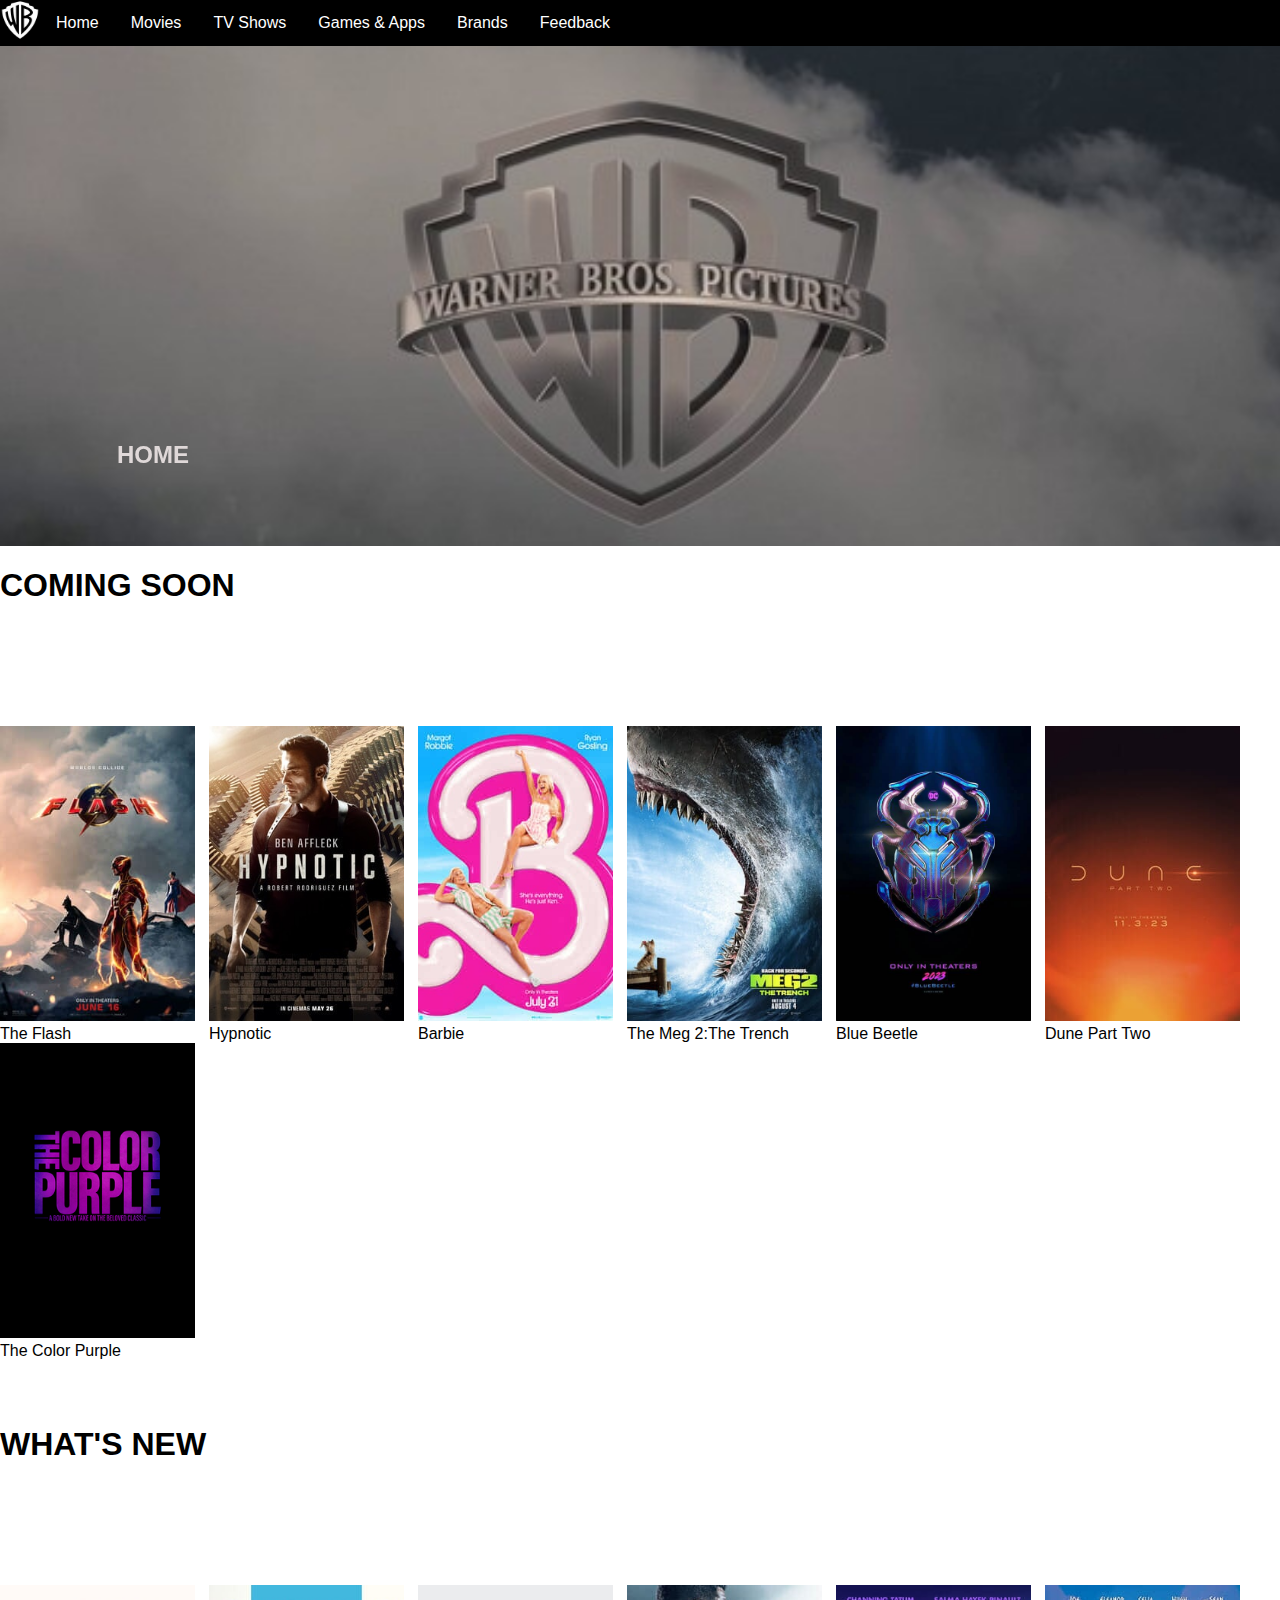
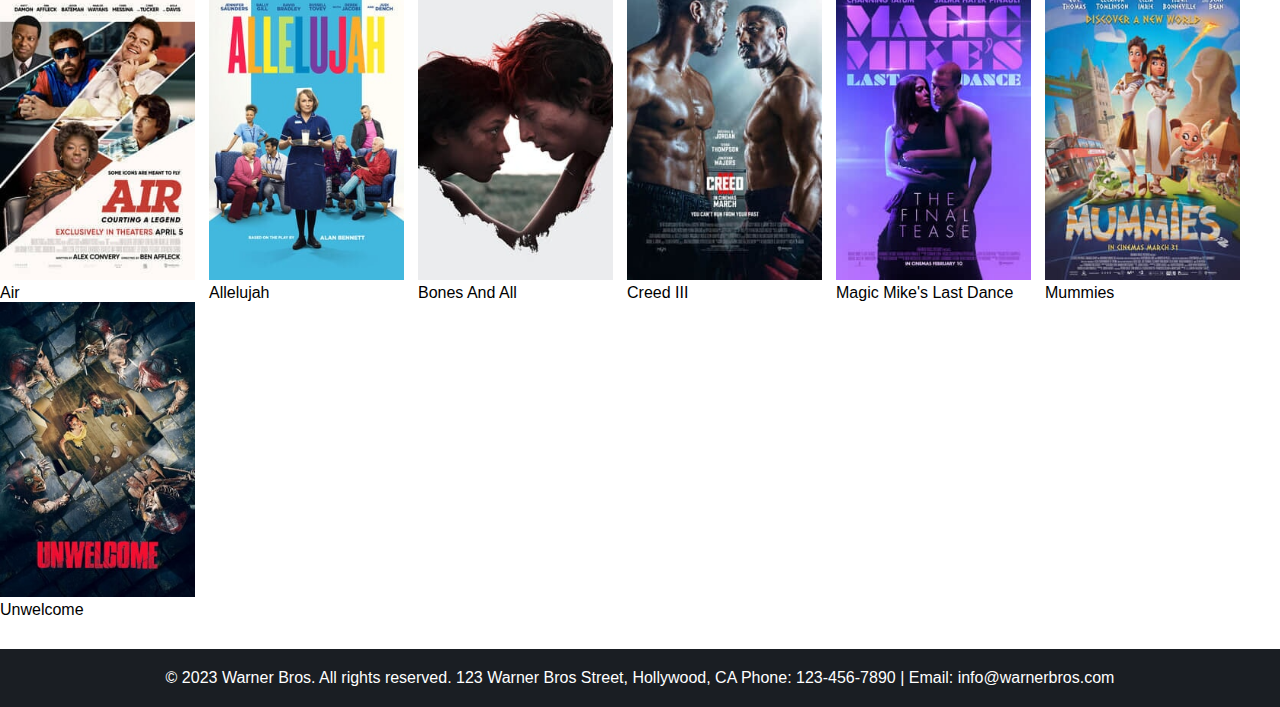
<file: index.html>
<!DOCTYPE html>
<html>
<head>
  <meta name="viewport" content="width=device-width, initial-scale=1">
  <link rel="stylesheet" href="style.css">
  <link rel="shortcut icon" href="OIP.jpeg" type="image/x-icon">
  <title>Warner Bros</title>

</head>
<body>
  <header>
    <nav class="topnav">
      <ul>
        <a href="index.html"><img src="OIP.jpeg" alt="logo" width="40" height="40"></a>
        <li><a href="index.html">Home</a></li>
        <li><a href="movies.html">Movies</a></li>
        <li><a href="tv-shows.html">TV Shows</a></li>
        <li><a href="games.html">Games & Apps</a></li>
        <li><a href="brands.html">Brands</a></li>
        <li><a href="feedback.html">Feedback</a></li>
      </ul>
    </nav>
  </header>


  <div class="image-container">
    <img class="image" src="warnerbros__.jpg" alt="">
  </div>
  <div class="text-overlay">
    <h2>HOME</h2>
  </div>

  <h1>COMING SOON</h1>

  <section class="slideshow-container">
    <div class="slide">
      <div>
        <a href="flash.html"><img src="home/coming soon/the-flash.jpg" alt="The Flash"></a>
        <div class="caption"><a href="flash.html" style="text-decoration: none; color: black;">The Flash</a></div>
      </div>

      <div>
        <img src="home/coming soon/hypnotic.jpg" alt="Hypnotic">
        <div class="caption">Hypnotic</div>
      </div>
  
      <div>
        <img src="home/coming soon/barbie_keyart_0.jpg" alt="Barbie">
        <div class="caption">Barbie</div>
      </div>
  
      <div>
        <img src="home/coming soon/the-meg-2.jpg" alt="The Meg 2: The Trench">
        <div class="caption">The Meg 2:The Trench</div>
      </div>
  
      <div>
        <img src="home/coming soon/blue-beetle.jpeg" alt="Blue Beetle">
        <div class="caption">Blue Beetle</div>
      </div>
  
      <div>
        <img src="home/coming soon/dune2_keyart.jpg" alt="Dune Part Two">
        <div class="caption">Dune Part Two</div>
      </div>
  
      <div>
        <img src="home/coming soon/color_purple.png" alt="The Color Purple">
        <div class="caption">The Color Purple</div>
      </div>
    </div>
  </section>

  <h1 style="padding-top: 45px; ">WHAT'S NEW</h1>
  
  <section class="slideshow-container">
    <div class="slide">
      <div>
        <img src="home/what's new/air.jpg" alt="Air">
        <div class="caption">Air</div>
      </div>
  
      <div>
        <img src="home/what's new/allelujah.jpg" alt="Allelujah">
        <div class="caption">Allelujah</div>
      </div>
  
      <div>
        <img src="home/what's new/bones-and-all.jpg" alt="Bones and all">
        <div class="caption">Bones And All</div>
      </div>
  
      <div>
        <img src="home/what's new/creed-3.jpg" alt="Creed III">
        <div class="caption">Creed III</div>
      </div>
  
      <div>
        <img src="home/what's new/magic-mike's-last-dance.jpg" alt="Magic Mike's Last Dance">
        <div class="caption">Magic Mike's Last Dance</div>
      </div>
  
      <div>
        <img src="home/what's new/mummies.jpg" alt="Mummies">
        <div class="caption">Mummies</div>
      </div>

      <div>
        <img src="home/what's new/unwelcome.jpg" alt="Unwelcome">
        <div class="caption">Unwelcome</div>
      </div>
    </div>
  </section>


  

  <footer>
    <p>&copy; 2023 Warner Bros. All rights reserved.  123 Warner Bros Street, Hollywood, CA Phone: 123-456-7890 | Email: info@warnerbros.com</p>
  </footer>
  
</body>
</html>
</file>
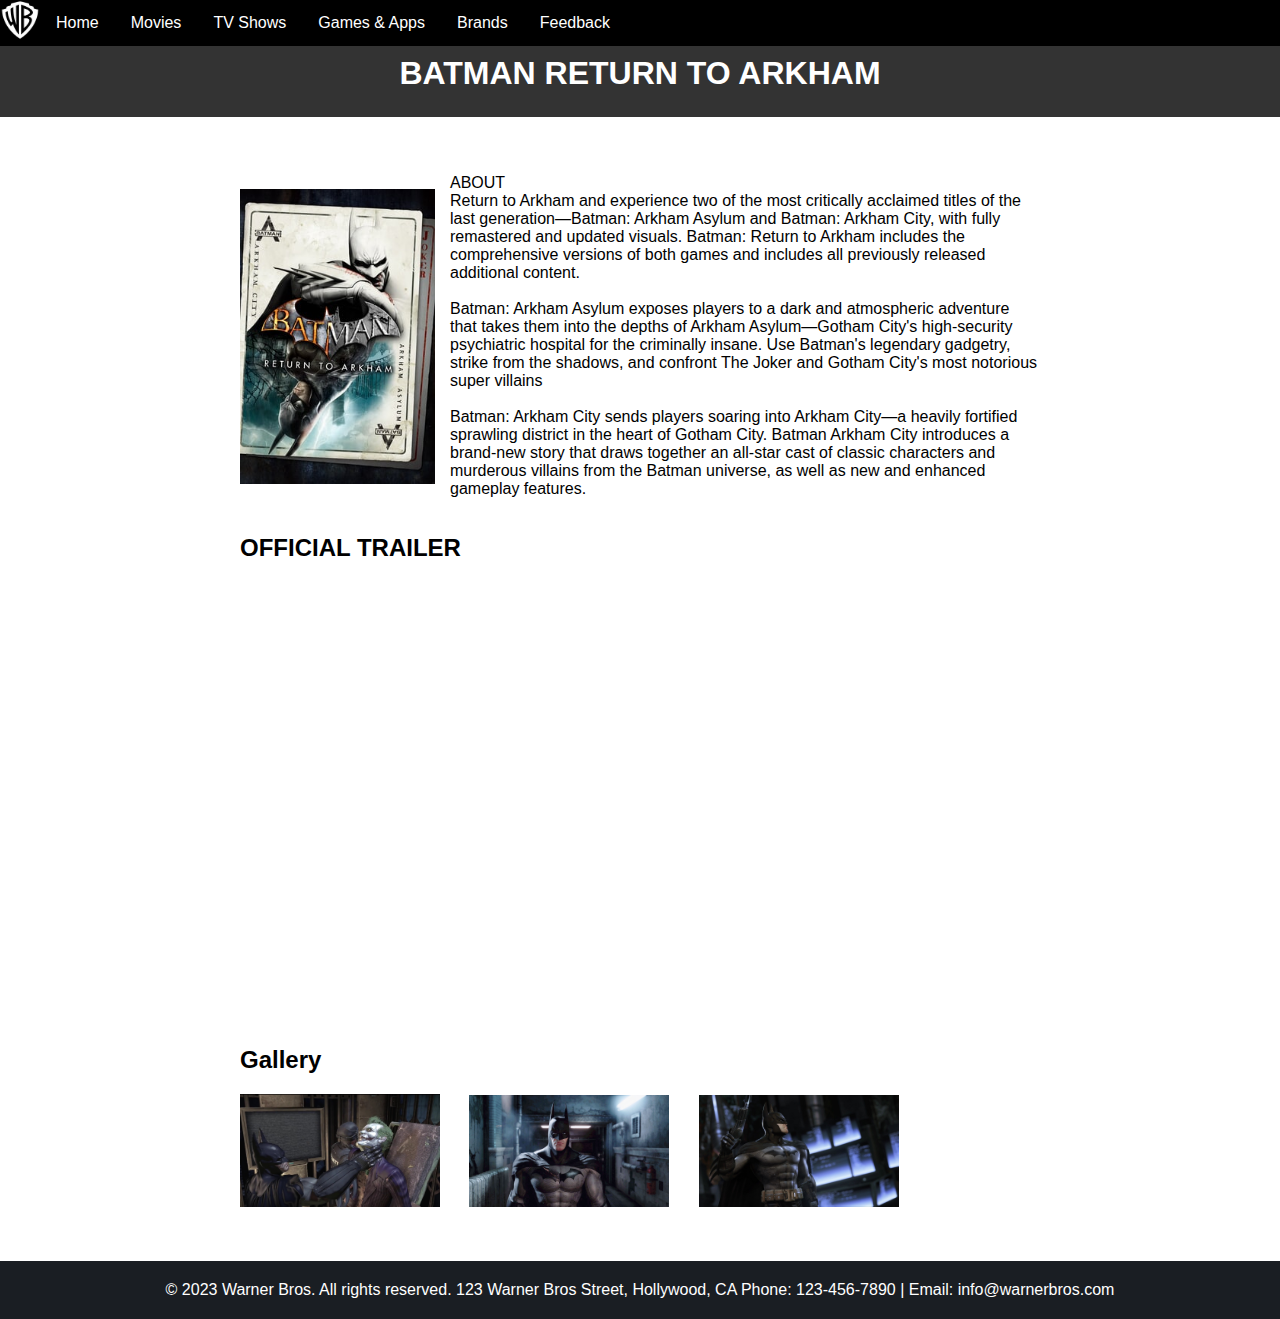
<file: batmangame.html>
<!DOCTYPE html>
<html>

<head>

  <meta name="viewport" content="width=device-width, initial-scale=1">
  <link rel="stylesheet" href="style.css">
  <link rel="shortcut icon" href="OIP.jpeg" type="image/x-icon">
  <title>Warner Bros</title>
</head>

<body>

    <header>
      <nav class="topnav">
        <ul>
          <a href="index.html"><img src="OIP.jpeg" alt="logo" width="40" height="40"></a>
          <li><a href="index.html">Home</a></li>
          <li><a href="movies.html">Movies</a></li>
          <li><a href="tv-shows.html">TV Shows</a></li>
          <li><a href="games.html">Games & Apps</a></li>
          <li><a href="brands.html">Brands</a></li>
          <li><a href="feedback.html">Feedback</a></li>
        </ul>
      </nav>
      </header>

      
        <h1 class="about">BATMAN RETURN TO ARKHAM</h1>
      

      <div class="container">
        <div class="content">
          <img class="aboutimages" src="games/17+/batman_return_to_arkham.jpg" alt="Batman return to arkham">
         <p>
            ABOUT <br>
            Return to Arkham and experience two of the most critically acclaimed titles of the last generation—Batman: Arkham Asylum and Batman: Arkham City, with fully remastered and updated visuals. Batman: Return to Arkham includes the comprehensive versions of both games and includes all previously released additional content.
            <br><br>
            Batman: Arkham Asylum exposes players to a dark and atmospheric adventure that takes them into the depths of Arkham Asylum—Gotham City's high-security psychiatric hospital for the criminally insane. Use Batman's legendary gadgetry, strike from the shadows, and confront The Joker and Gotham City's most notorious super villains
            <br><br>
            Batman: Arkham City sends players soaring into Arkham City—a heavily fortified sprawling district in the heart of Gotham City. Batman Arkham City introduces a brand-new story that draws together an all-star cast of classic characters and murderous villains from the Batman universe, as well as new and enhanced gameplay features.
         </p>
            
         </div>

         <h2>OFFICIAL TRAILER</h2>
         <iframe width="695" height="270" src="https://www.youtube.com/embed/AWv07fouYvs" title="Official Batman: Return to Arkham Announce Trailer" frameborder="0" allow="accelerometer; autoplay; clipboard-write; encrypted-media; gyroscope; picture-in-picture; web-share" allowfullscreen></iframe>

         
        <div class="gallery">
            <h2>Gallery</h2>
            
            <div class="image-wrapper">
              <img src="games/17+/batman-img1.jpeg" alt="Image 1">
            </div>
            <div class="image-wrapper">
              <img src="games/17+/batman-img2.jpeg" alt="Image 2">
            </div>
            <div class="image-wrapper">
              <img src="games/17+/batman-img3.jpeg" alt="Image 3">
            </div>
          </div>
        </div>

      <footer>
        <p>&copy; 2023 Warner Bros. All rights reserved.  123 Warner Bros Street, Hollywood, CA Phone: 123-456-7890 | Email: info@warnerbros.com</p>
      </footer>

</body>
</html>
</file>
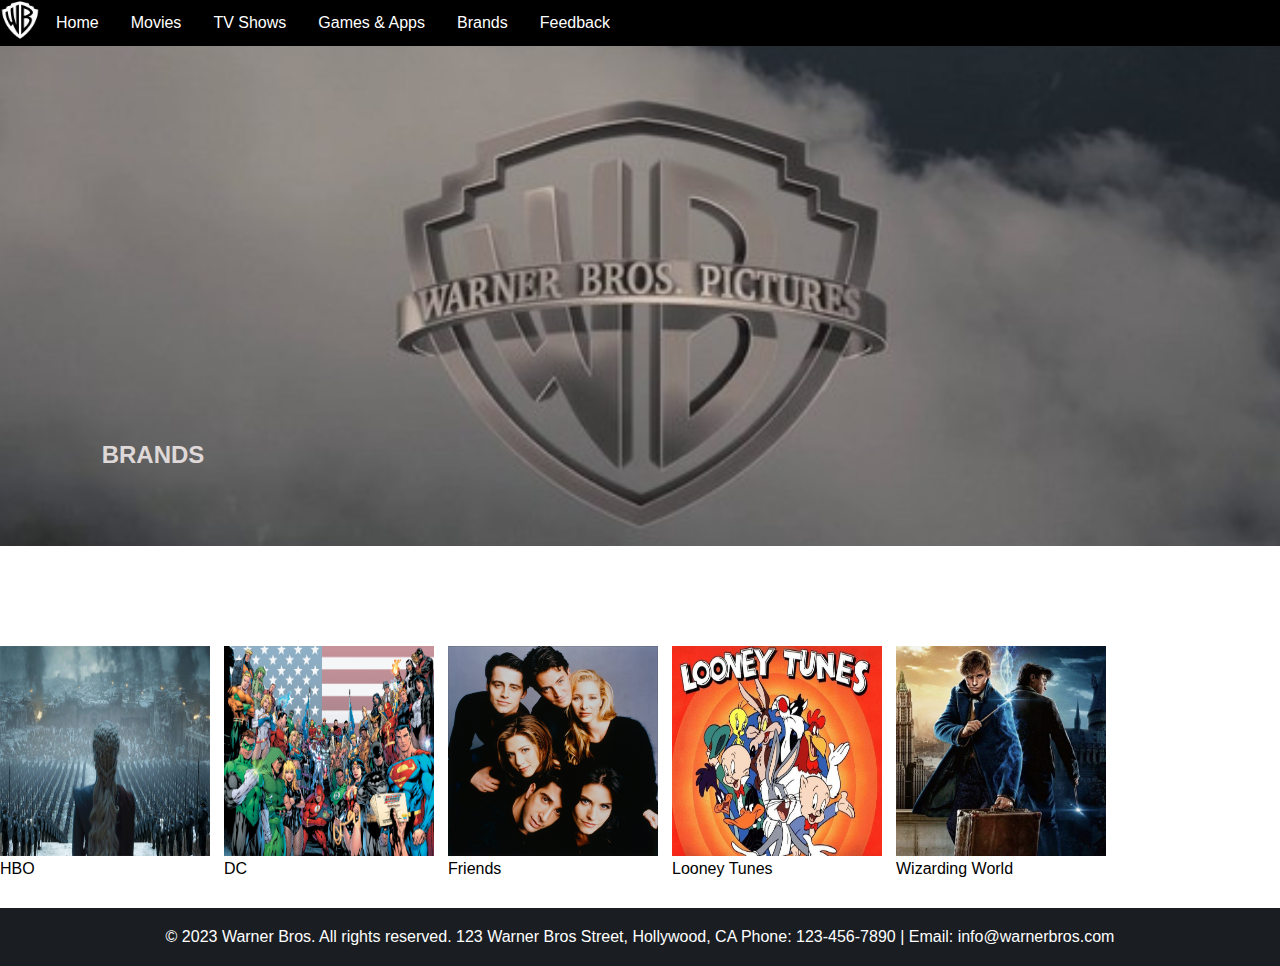
<file: brands.html>
<!DOCTYPE html>
<html>
<head>
  <meta name="viewport" content="width=device-width, initial-scale=1">
  <link rel="stylesheet" href="style.css">
  <link rel="shortcut icon" href="OIP.jpeg" type="image/x-icon">
  <title>Warner Bros</title>
</head>
<body>
  <header>
    <nav class="topnav">
      <ul>
        <a href="index.html"><img src="OIP.jpeg" alt="logo" width="40" height="40"></a>
        <li><a href="index.html">Home</a></li>
        <li><a href="movies.html">Movies</a></li>
        <li><a href="tv-shows.html">TV Shows</a></li>
        <li><a href="games.html">Games & Apps</a></li>
        <li><a href="brands.html">Brands</a></li>
        <li><a href="feedback.html">Feedback</a></li>
      </ul>
    </nav>
  </header>

  <div class="image-container">
    <img class="image" src="warnerbros__.jpg" alt="">
  </div>
  <div class="text-overlay">
    <h2>BRANDS</h2>
  </div>

  <section class="slideshow-container">
    <div class="slide2" >
      <div>
        <a href="hbo.html">
          <img src="brands/HBO/GoT.jpg" alt="HBO">
        </a>
        <div class="caption"><a href="hbo.html" style="text-decoration: none; color: black;">HBO</a></div>
      </div>

      <div>
        <img src="brands/DC/DC.jpeg" alt="DC">
        <div class="caption">DC</div>
      </div>
  
      <div>
        <img src="brands/Friends/friends.jpeg" alt="Friends">
        <div class="caption">Friends</div>
      </div>

      <div>
        <img src="brands/looney-tunes/looney-tunes.jpeg" alt="Looney Tunes">
        <div class="caption">Looney Tunes</div>
      </div>

      <div>
        <img src="brands/wizard/wizards.jpeg" alt="Wizarding World">
        <div class="caption">Wizarding World</div>
      </div>
    </div>
  </section>


  <footer>
    <p>&copy; 2023 Warner Bros. All rights reserved.  123 Warner Bros Street, Hollywood, CA Phone: 123-456-7890 | Email: info@warnerbros.com</p>
  </footer>
  
</body>
</html>
</file>
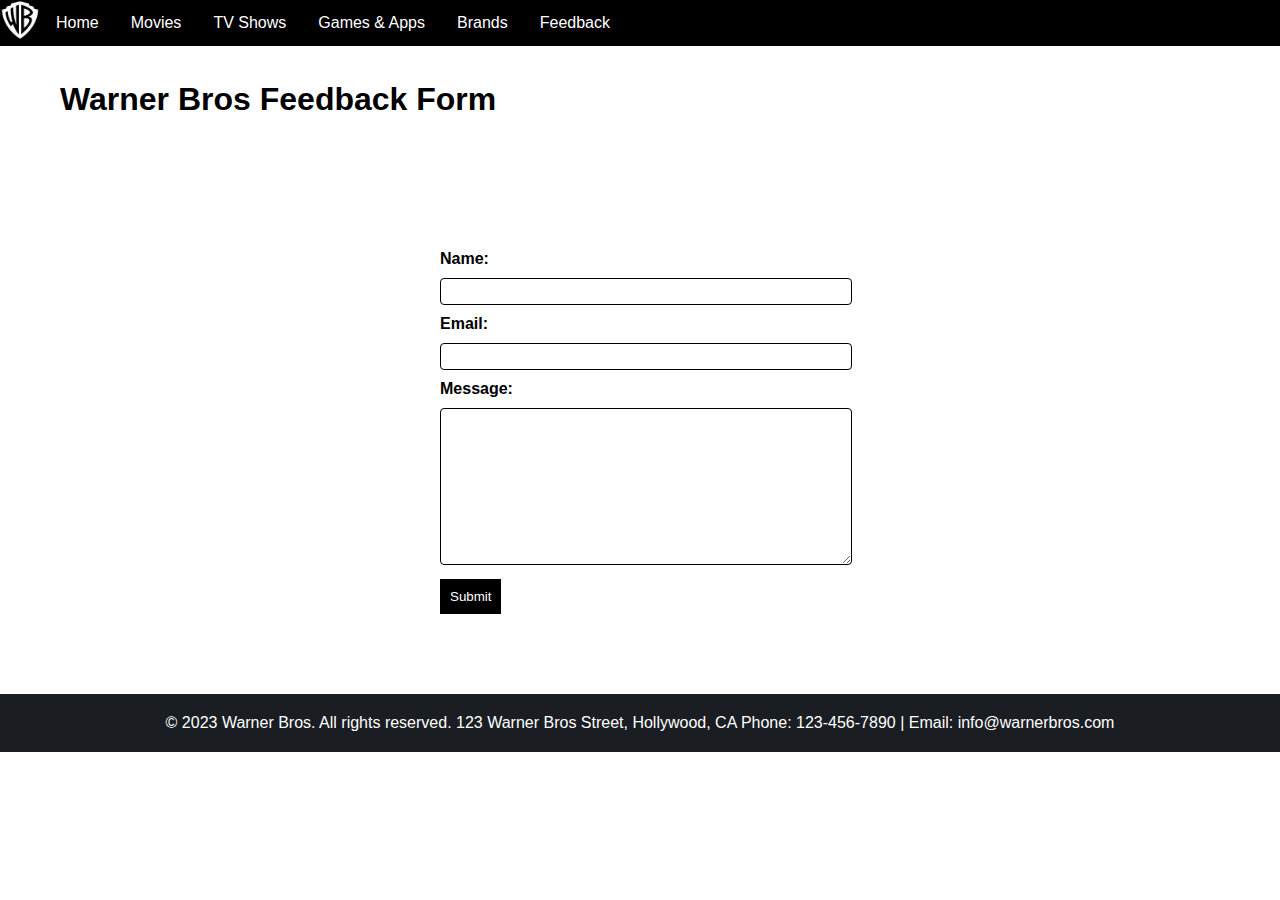
<file: feedback.html>
<!DOCTYPE html>
<html>
<head>
  <meta name="viewport" content="width=device-width, initial-scale=1">
  <link rel="stylesheet" href="style.css">
  <link rel="shortcut icon" href="OIP.jpeg" type="image/x-icon">
  <title>Warner Bros</title>

  <style>
    body {
      margin: 0;
      padding: 0;
      background-color: white;
      color: black;
    }

    h1{
        padding: 60px;
    }
  
    form {
      max-width: 400px;
      margin: 0 auto;
      padding: 50px;
    }
  
    label {
      display: block;
      margin-bottom: 10px;
      font-weight: bold;
    }
  
    input[type="text"],
    input[type="email"],
    textarea {
      width: 100%;
      padding: 5px;
      margin-bottom: 10px;
      border: 1px solid black;
      border-radius: 4px;
      background-color: white;
      color: black;
    }

    textarea {
      height: 145px; 
    }
  
    input[type="submit"] {
      background-color: black;
      color: white;
      border: none;
      padding: 10px 10px;
      cursor: pointer;
    }
  
    input[type="submit"]:hover {
      background-color: #333;
    }
  </style>
  

</head>
<body>
  <header>
    <nav class="topnav">
      <ul>
        <a href="index.html"><img src="OIP.jpeg" alt="logo" width="40" height="40"></a>
        <li><a href="index.html">Home</a></li>
        <li><a href="movies.html">Movies</a></li>
        <li><a href="tv-shows.html">TV Shows</a></li>
        <li><a href="games.html">Games & Apps</a></li>
        <li><a href="brands.html">Brands</a></li>
        <li><a href="feedback.html">Feedback</a></li>
      </ul>
    </nav>
  </header>

 

  <h1>Warner Bros Feedback Form</h1>
  <form>
    <label for="name">Name:</label>
    <input type="text" id="name" name="name" required minlength="2" maxlength="50">
  
    <label for="email">Email:</label>
    <input type="email" id="email" name="email" required>
  
    <label for="message">Message:</label>
    <textarea id="message" name="message" required minlength="10" maxlength="500"></textarea>
  
    <input type="submit" value="Submit">
  </form>

  <footer>
    <p>&copy; 2023 Warner Bros. All rights reserved.  123 Warner Bros Street, Hollywood, CA Phone: 123-456-7890 | Email: info@warnerbros.com</p>
  </footer>
  
</body>
</html>
</file>
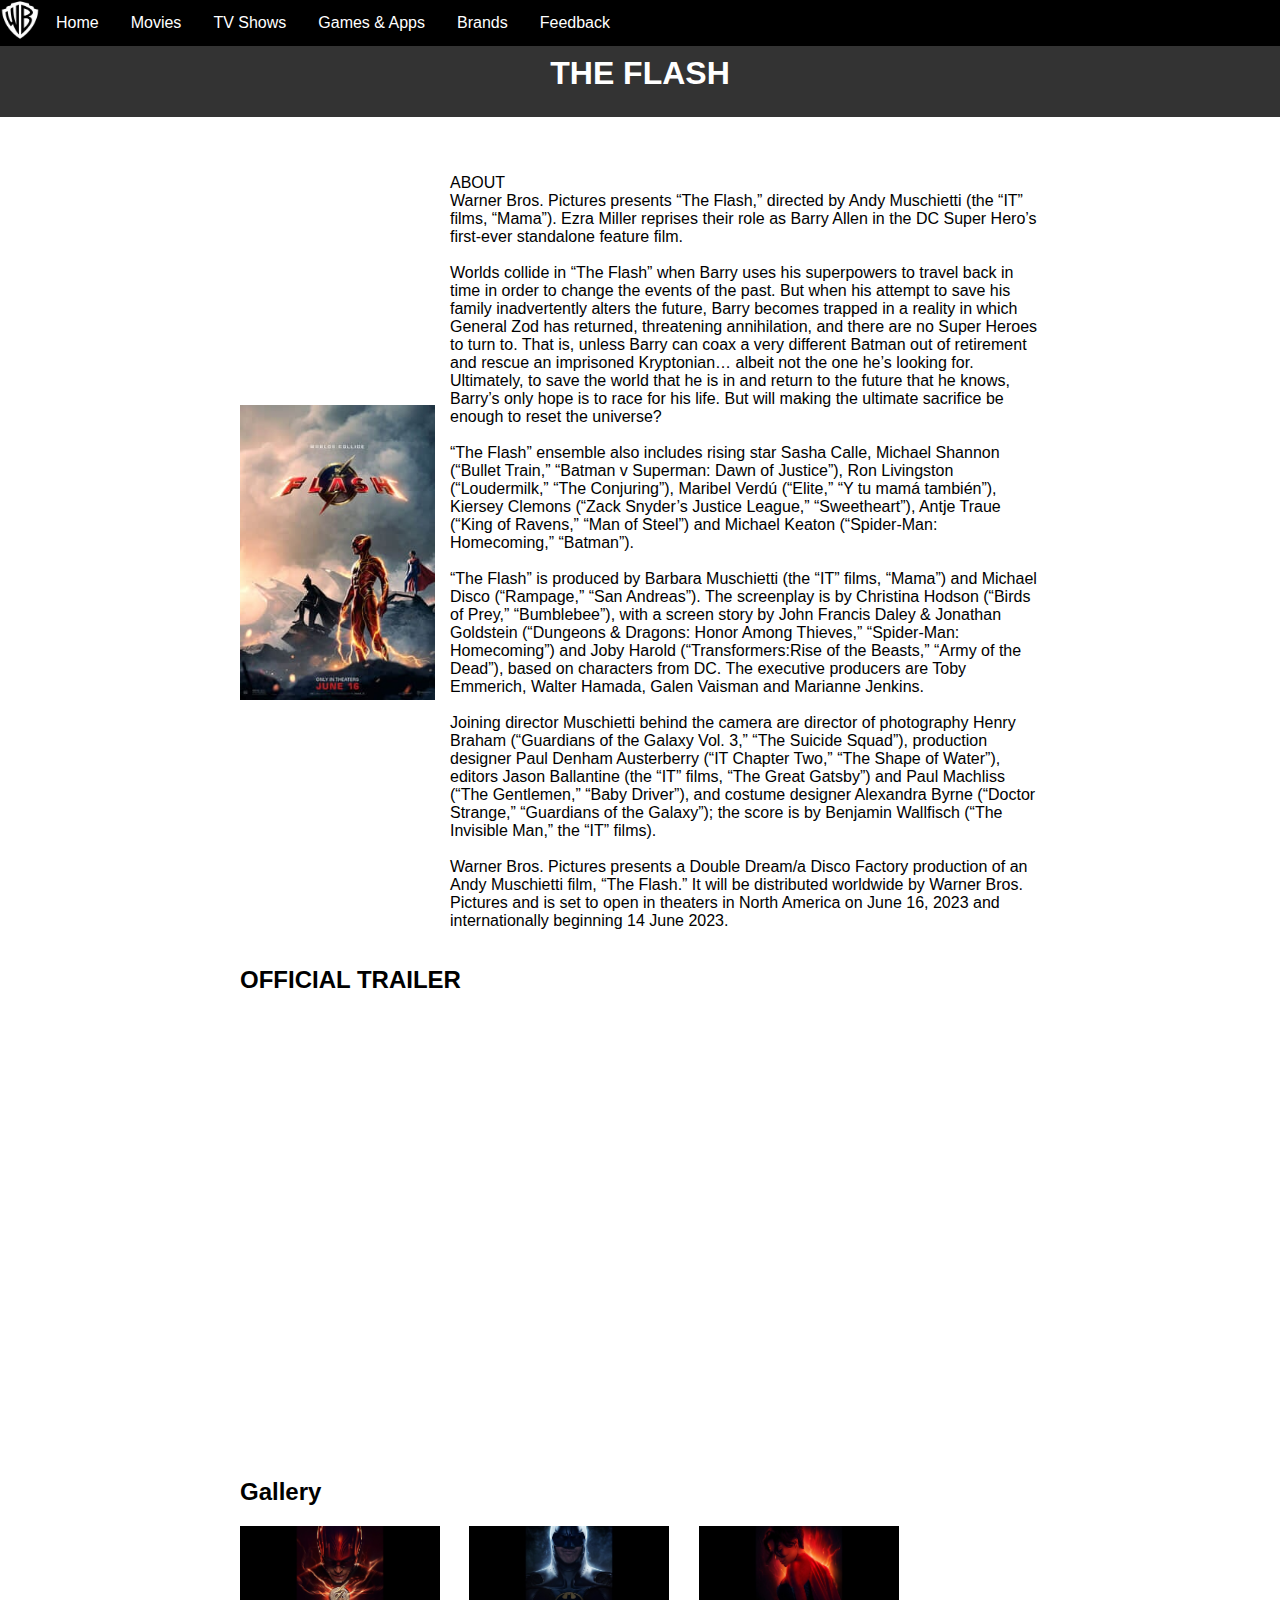
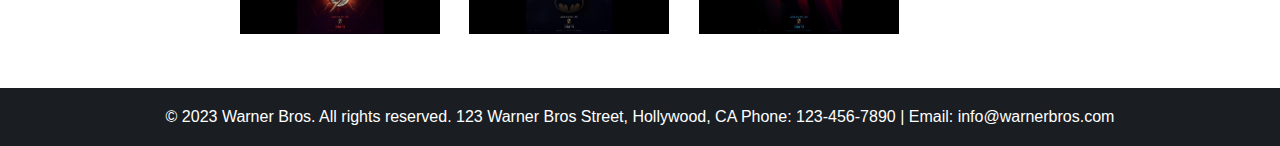
<file: flash.html>
<!DOCTYPE html>
<html>

<head>

  <meta name="viewport" content="width=device-width, initial-scale=1">
  <link rel="stylesheet" href="style.css">
  <link rel="shortcut icon" href="OIP.jpeg" type="image/x-icon">
  <title>Warner Bros</title>

  <style>
 /* body {
    margin: 0;
    padding: 0;
    font-family: Arial, sans-serif;
}
.about {
  background-color: #333;
  color: #fff;
  padding: 25px;
  text-align: center;
  width: 100%; 
  max-width: 100%; 
  margin-top: 30px;
  box-sizing: border-box; 
}

.container {
  max-width: 800px;
  margin: 20px auto;
  padding: 20px;
}

.content {
  display: flex;
  align-items: center;
}

img {
  max-width: 200px;
  margin-right: 15px;
}

.gallery {
  margin-top: 40px;
}

.image-wrapper {
  display: inline-block;
  margin-right: 10px;
}

iframe {
      width: 100%;
      height: 400px;
      margin-top: 20px;
}*/
  </style>

</head>

<body>

    <header>
      <nav class="topnav">
        <ul>
          <a href="index.html"><img src="OIP.jpeg" alt="logo" width="40" height="40"></a>
          <li><a href="index.html">Home</a></li>
          <li><a href="movies.html">Movies</a></li>
          <li><a href="tv-shows.html">TV Shows</a></li>
          <li><a href="games.html">Games & Apps</a></li>
          <li><a href="brands.html">Brands</a></li>
          <li><a href="feedback.html">Feedback</a></li>
        </ul>
      </nav>
      </header>

      
        <h1 class="about">THE FLASH</h1>
      

      <div class="container">
        <div class="content">
          <img class="aboutimages" src="home/coming soon/the-flash.jpg" alt="The Flash">
          <p>
            ABOUT <br>
            Warner Bros. Pictures presents “The Flash,” directed by Andy Muschietti (the “IT” films, “Mama”). Ezra Miller reprises their role as Barry Allen in the DC Super Hero’s first-ever standalone feature film.
            <br> <br>
            Worlds collide in “The Flash” when Barry uses his superpowers to travel back in time in order to change the events of the past. But when his attempt to save his family inadvertently alters the future, Barry becomes trapped in a reality in which General Zod has returned, threatening annihilation, and there are no Super Heroes to turn to. That is, unless Barry can coax a very different Batman out of retirement and rescue an imprisoned Kryptonian… albeit not the one he’s looking for. Ultimately, to save the world that he is in and return to the future that he knows, Barry’s only hope is to race for his life. But will making the ultimate sacrifice be enough to reset the universe?
            <br> <br>
            “The Flash” ensemble also includes rising star Sasha Calle, Michael Shannon (“Bullet Train,” “Batman v Superman: Dawn of Justice”), Ron Livingston (“Loudermilk,” “The Conjuring”), Maribel Verdú (“Elite,” “Y tu mamá también”), Kiersey Clemons (“Zack Snyder’s Justice League,” “Sweetheart”), Antje Traue (“King of Ravens,” “Man of Steel”) and Michael Keaton (“Spider-Man: Homecoming,” “Batman”).
            <br> <br>
            “The Flash” is produced by Barbara Muschietti (the “IT” films, “Mama”) and Michael Disco (“Rampage,” “San Andreas”). The screenplay is by Christina Hodson (“Birds of Prey,” “Bumblebee”), with a screen story by John Francis Daley & Jonathan Goldstein (“Dungeons & Dragons: Honor Among Thieves,” “Spider-Man: Homecoming”) and Joby Harold (“Transformers:Rise of the Beasts,” “Army of the Dead”), based on characters from DC. The executive producers are Toby Emmerich, Walter Hamada, Galen Vaisman and Marianne Jenkins.
            <br> <br>
            Joining director Muschietti behind the camera are director of photography Henry Braham (“Guardians of the Galaxy Vol. 3,” “The Suicide Squad”), production designer Paul Denham Austerberry (“IT Chapter Two,” “The Shape of Water”), editors Jason Ballantine (the “IT” films, “The Great Gatsby”) and Paul Machliss (“The Gentlemen,” “Baby Driver”), and costume designer Alexandra Byrne (“Doctor Strange,” “Guardians of the Galaxy”); the score is by Benjamin Wallfisch (“The Invisible Man,” the “IT” films).
            <br> <br>
            Warner Bros. Pictures presents a Double Dream/a Disco Factory production of an Andy Muschietti film, “The Flash.” It will be distributed worldwide by Warner Bros. Pictures and is set to open in theaters in North America on June 16, 2023 and internationally beginning 14 June 2023.
          </p>
         </div>

         <h2>OFFICIAL TRAILER</h2>
         <iframe width="534" height="270" src="https://www.youtube.com/embed/hebWYacbdvc" title="The Flash – Official Trailer" frameborder="0" allow="accelerometer; autoplay; clipboard-write; encrypted-media; gyroscope; picture-in-picture; web-share" allowfullscreen></iframe>



        <div class="gallery">
          <h2>Gallery</h2>
          
          <div class="image-wrapper">
            <img src="home/coming soon/the-flash/flash-image3.jpg" alt="Image 3">
          </div>
          <div class="image-wrapper">
            <img src="home/coming soon/the-flash/flash-image4.jpg" alt="Image 2">
          </div>
          <div class="image-wrapper">
            <img src="home/coming soon/the-flash/flash-image5.jpg" alt="Image 3">
          </div>
        </div>
      </div>

      <footer>
        <p>&copy; 2023 Warner Bros. All rights reserved.  123 Warner Bros Street, Hollywood, CA Phone: 123-456-7890 | Email: info@warnerbros.com</p>
      </footer>

</body>
</html>
</file>
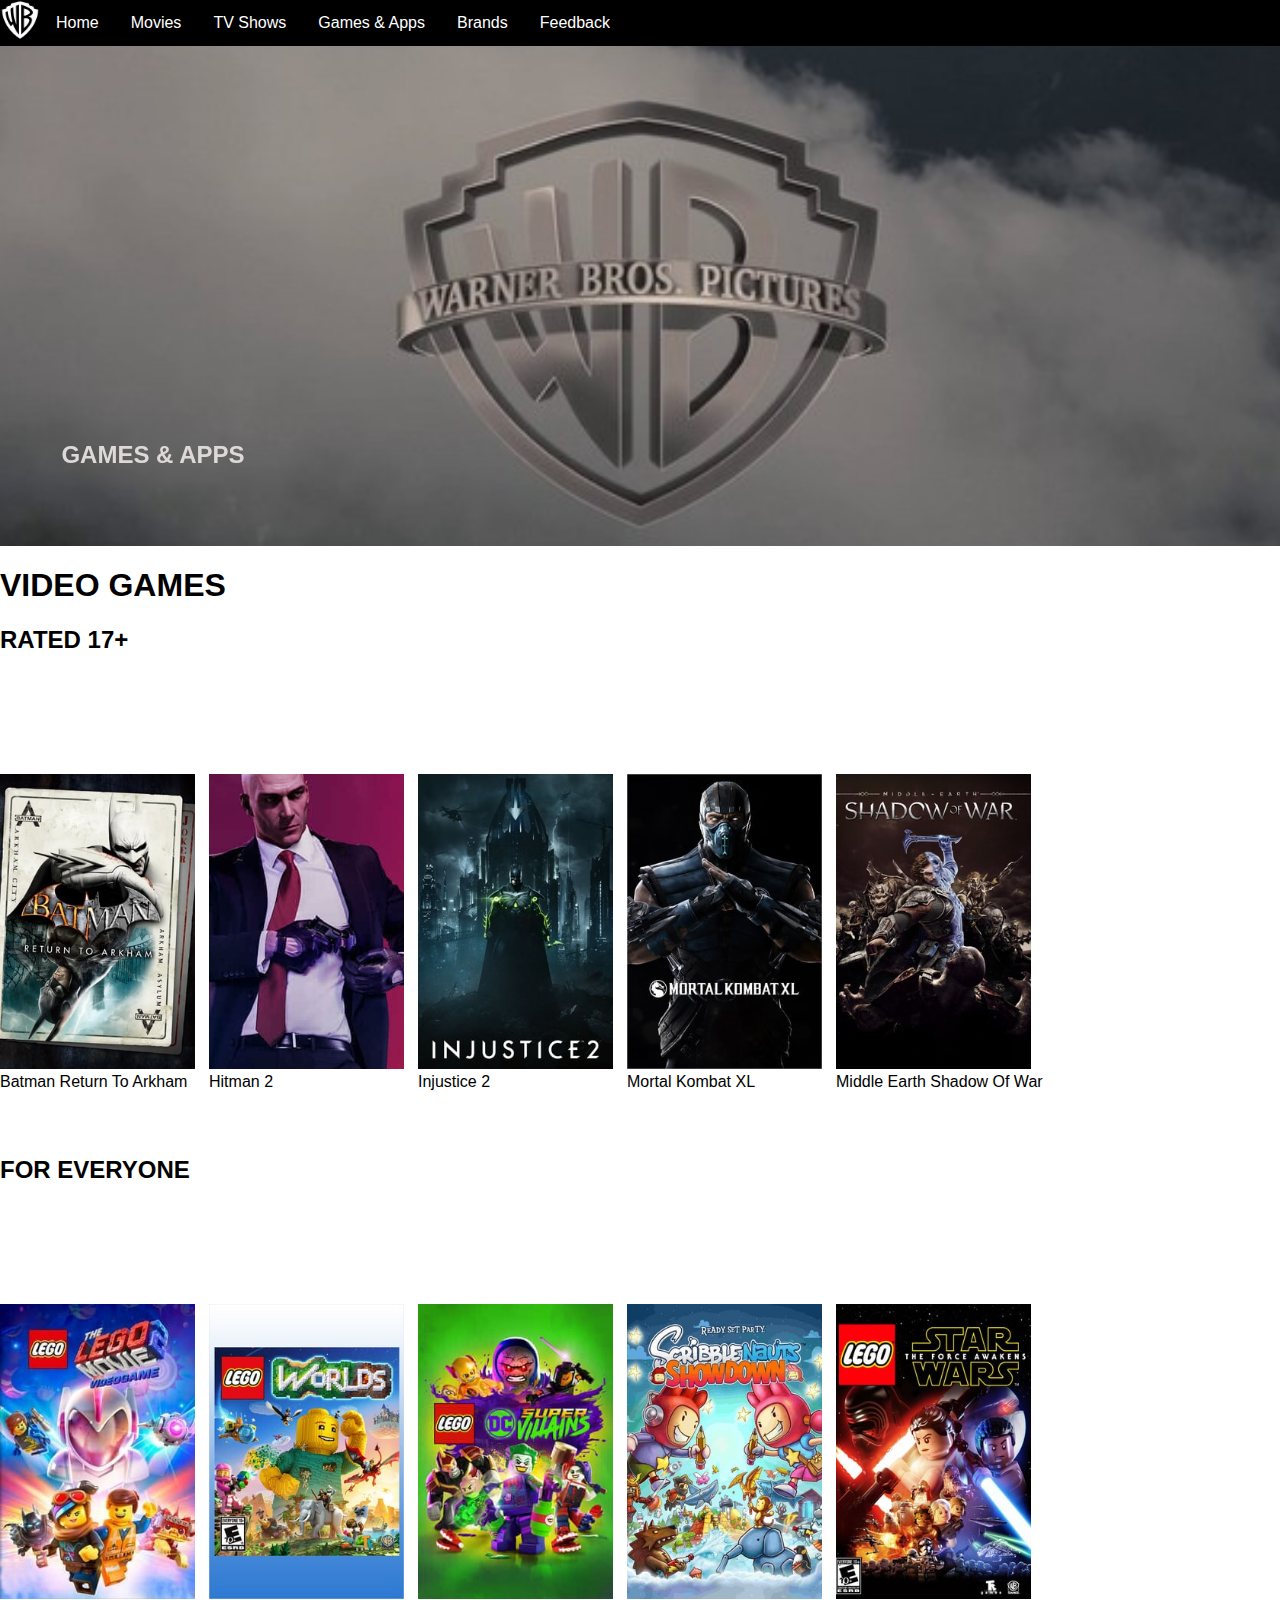
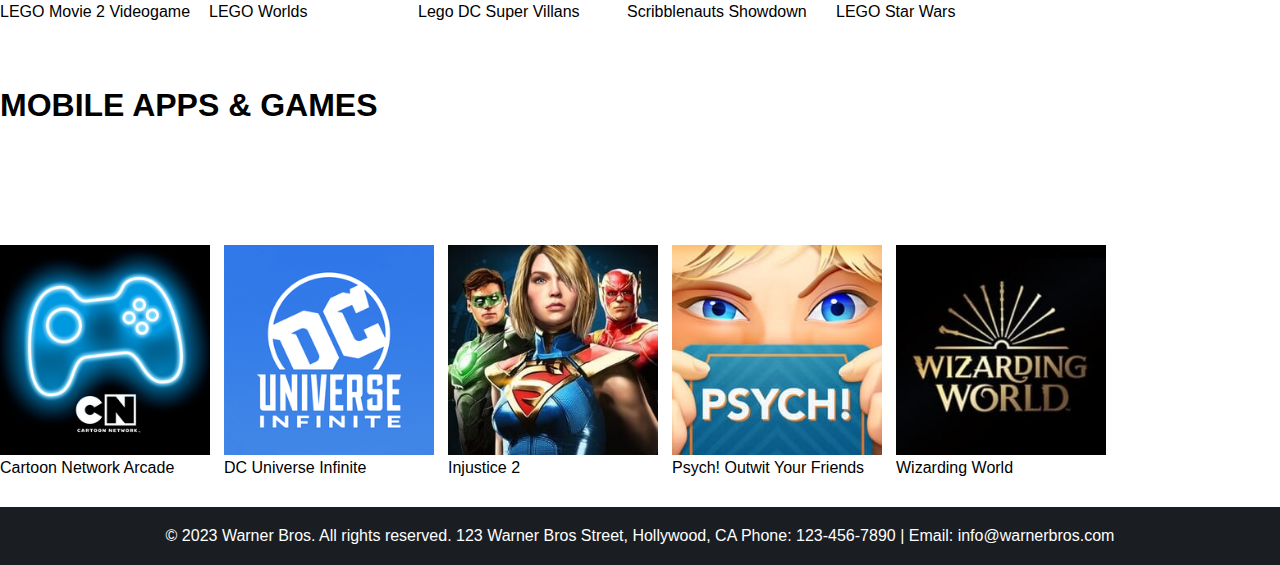
<file: games.html>
<!DOCTYPE html>
<html>
<head>
  <meta name="viewport" content="width=device-width, initial-scale=1">
  <link rel="stylesheet" href="style.css">
  <link rel="shortcut icon" href="OIP.jpeg" type="image/x-icon">
  <title>Warner Bros</title>

</head>

<body>

  <header>
    <nav class="topnav">
      <ul>
        <a href="index.html"><img src="OIP.jpeg" alt="logo" width="40" height="40"></a>
        <li><a href="index.html">Home</a></li>
        <li><a href="movies.html">Movies</a></li>
        <li><a href="tv-shows.html">TV Shows</a></li>
        <li><a href="games.html">Games & Apps</a></li>
        <li><a href="brands.html">Brands</a></li>
        <li><a href="feedback.html">Feedback</a></li>
      </ul>
    </nav>
  </header>

  <div class="image-container">
    <img class="image" src="warnerbros__.jpg" alt="">
  </div>
  <div class="text-overlay">
    <h2>GAMES & APPS</h2>
  </div>

  <h1>VIDEO GAMES</h1>

  <h2>RATED 17+</h2>
  <section class="slideshow-container">
    <div class="slide">
      <div>
       <a href="batmangame.html"> <img src="games/17+/batman_return_to_arkham.jpg" alt="Image 4"></a>
        <div class="caption"><a href="batmangame.html" style="text-decoration: none; color: black;">Batman Return To Arkham</a></div>
      </div>

      <div>
        <img src="games/17+/HITMAN_2_Key_Art.jpg" alt="Image 2">
        <div class="caption">Hitman 2</div>
      </div>
  
      <div>
        <img src="games/17+/injustice2.jpg" alt="Image 3">
        <div class="caption">Injustice 2</div>
      </div>

      <div>
        <img src="games/17+/mortal_kombat_xl_keyart_stroke_0.jpg" alt="Image 1">
        <div class="caption">Mortal Kombat XL</div>
      </div>

      <div>
        <img src="games/17+/middle_earth_shadow_of_war_keyart.jpg" alt="Image 1">
        <div class="caption">Middle Earth Shadow Of War</div>
      </div>
    </div>
  </section>
  


  <h2 style="padding-top: 45px; ">FOR EVERYONE</h2>
  <section class="slideshow-container">
    <div class="slide">
      <div>
        <img src="games/everyone/Lego_Movie_2_Videogame.jpg" alt="Image 4">
        <div class="caption">LEGO Movie 2 Videogame</div>
      </div>

      <div>
        <img src="games/everyone/lego_worlds.jpg" alt="Image 2">
        <div class="caption">LEGO Worlds</div>
      </div>
  
      <div>
        <img src="games/everyone/LegoDCSuperVillains.jpg" alt="Image 3">
        <div class="caption">Lego DC Super Villans</div>
      </div>

      <div>
        <img src="games/everyone/scribblenauts_showdown.jpg" alt="Image 1">
        <div class="caption">Scribblenauts Showdown</div>
      </div>

      <div>
        <img src="games/everyone/lego_star_wars_force_awakens.jpg" alt="Image 1">
        <div class="caption">LEGO Star Wars </div>
      </div>
    </div>
  </section>
  
<h1 style="padding-top: 45px; ">MOBILE APPS & GAMES</h1>

<section class="slideshow-container">
    <div class="slide2" >
      <div>
        <img src="games/mobile apps/arcade_icon_1024x1024_apple.png" alt="Image 4">
        <div class="caption">Cartoon Network Arcade</div>
      </div>

      <div>
        <img src="games/mobile apps/dc_universe_infinite_logo_blue_700.png" alt="Image 2">
        <div class="caption">DC Universe Infinite</div>
      </div>
  
      <div>
        <img src="games/mobile apps/injustice_2_mobile_key_art.jpg" alt="Image 3">
        <div class="caption">Injustice 2</div>
      </div>

      <div>
        <img src="games/mobile apps/psych_mobile_keyart.jpg" alt="Image 1">
        <div class="caption">Psych! Outwit Your Friends</div>
      </div>

      <div>
        <img src="games/mobile apps/wizarding_world_key_art.jpg" alt="Image 1">
        <div class="caption">Wizarding World</div>
      </div>
    </div>
</section>




  <footer>
    <p>&copy; 2023 Warner Bros. All rights reserved.  123 Warner Bros Street, Hollywood, CA Phone: 123-456-7890 | Email: info@warnerbros.com</p>
  </footer>
  
</body>
</html>
</file>
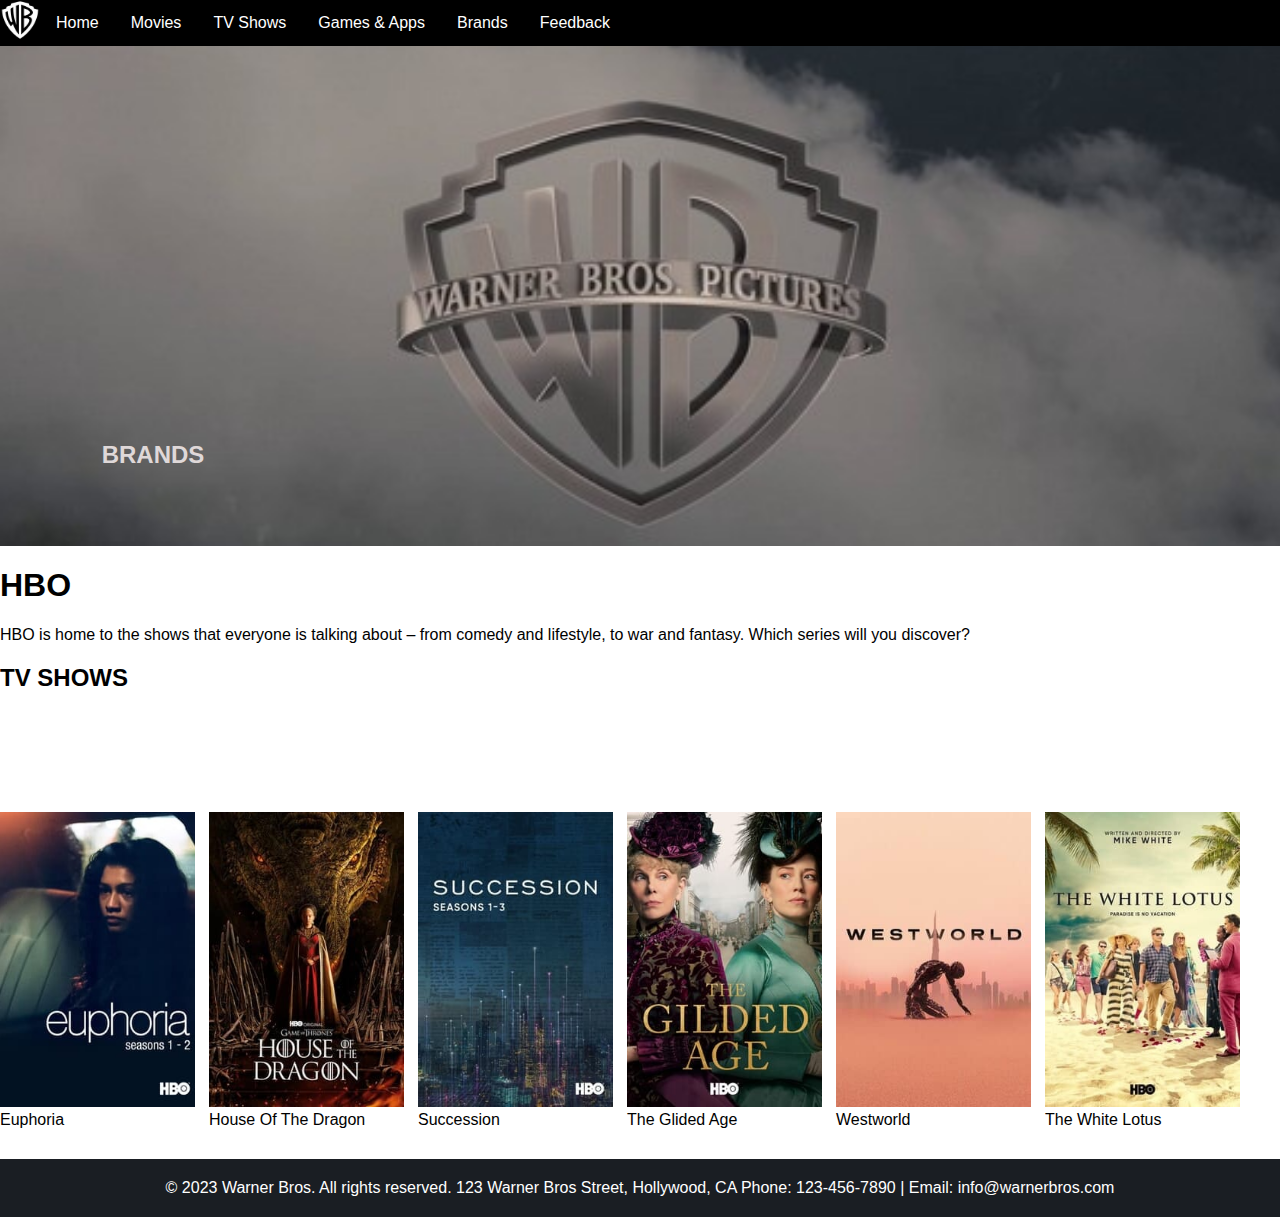
<file: hbo.html>
<!DOCTYPE html>
<html>
<head>
  <meta name="viewport" content="width=device-width, initial-scale=1">
  <link rel="stylesheet" href="style.css">
  <link rel="shortcut icon" href="OIP.jpeg" type="image/x-icon">
  <title>Warner Bros</title>

</head>
<body>
  <header>
    <nav class="topnav">
      <ul>
        <a href="index.html"><img src="OIP.jpeg" alt="logo" width="40" height="40"></a>
        <li><a href="index.html">Home</a></li>
        <li><a href="movies.html">Movies</a></li>
        <li><a href="tv-shows.html">TV Shows</a></li>
        <li><a href="games.html">Games & Apps</a></li>
        <li><a href="brands.html">Brands</a></li>
        <li><a href="feedback.html">Feedback</a></li>
      </ul>
    </nav>
  </header>


  <div class="image-container">
    <img class="image" src="warnerbros__.jpg" alt="">
  </div>
  <div class="text-overlay">
    <h2>BRANDS</h2>
  </div>

  <h1>HBO</h1>
  <p>HBO is home to the shows that everyone is talking about – from comedy and lifestyle, to war and fantasy. Which series will you discover?</p>
  <h2>TV SHOWS</h2>


  <section class="slideshow-container">
    <div class="slide">

      <div>
        <img src="tv-shows/award-wining/euphoria.jpeg" alt="Euphoria">
        <div class="caption">Euphoria</div>
      </div>
  
      <div>
        <img src="tv-shows/award-wining/house-of-the-dragon.jpeg" alt="House Of The Dragon">
        <div class="caption">House Of The Dragon</div>
      </div>

      <div>
        <img src="tv-shows/award-wining/succession.jpeg" alt="Succession">
        <div class="caption">Succession</div>
      </div>
  
      <div>
        <img src="tv-shows/award-wining/the-glided-age.jpeg" alt="The Glided Age">
        <div class="caption">The Glided Age</div>
      </div>
  
      <div>
        <img src="tv-shows/award-wining/westworld.jpg" alt="Westworld">
        <div class="caption">Westworld</div>
      </div>

      <div>
        <img src="tv-shows/award-wining/the-white-lotus.jpeg" alt="The White Lotus">
        <div class="caption">The White Lotus</div>
      </div>
    </div>
  </section>

   

  <footer>
    <p>&copy; 2023 Warner Bros. All rights reserved.  123 Warner Bros Street, Hollywood, CA Phone: 123-456-7890 | Email: info@warnerbros.com</p>
  </footer>
  
</body>
</html>
</file>
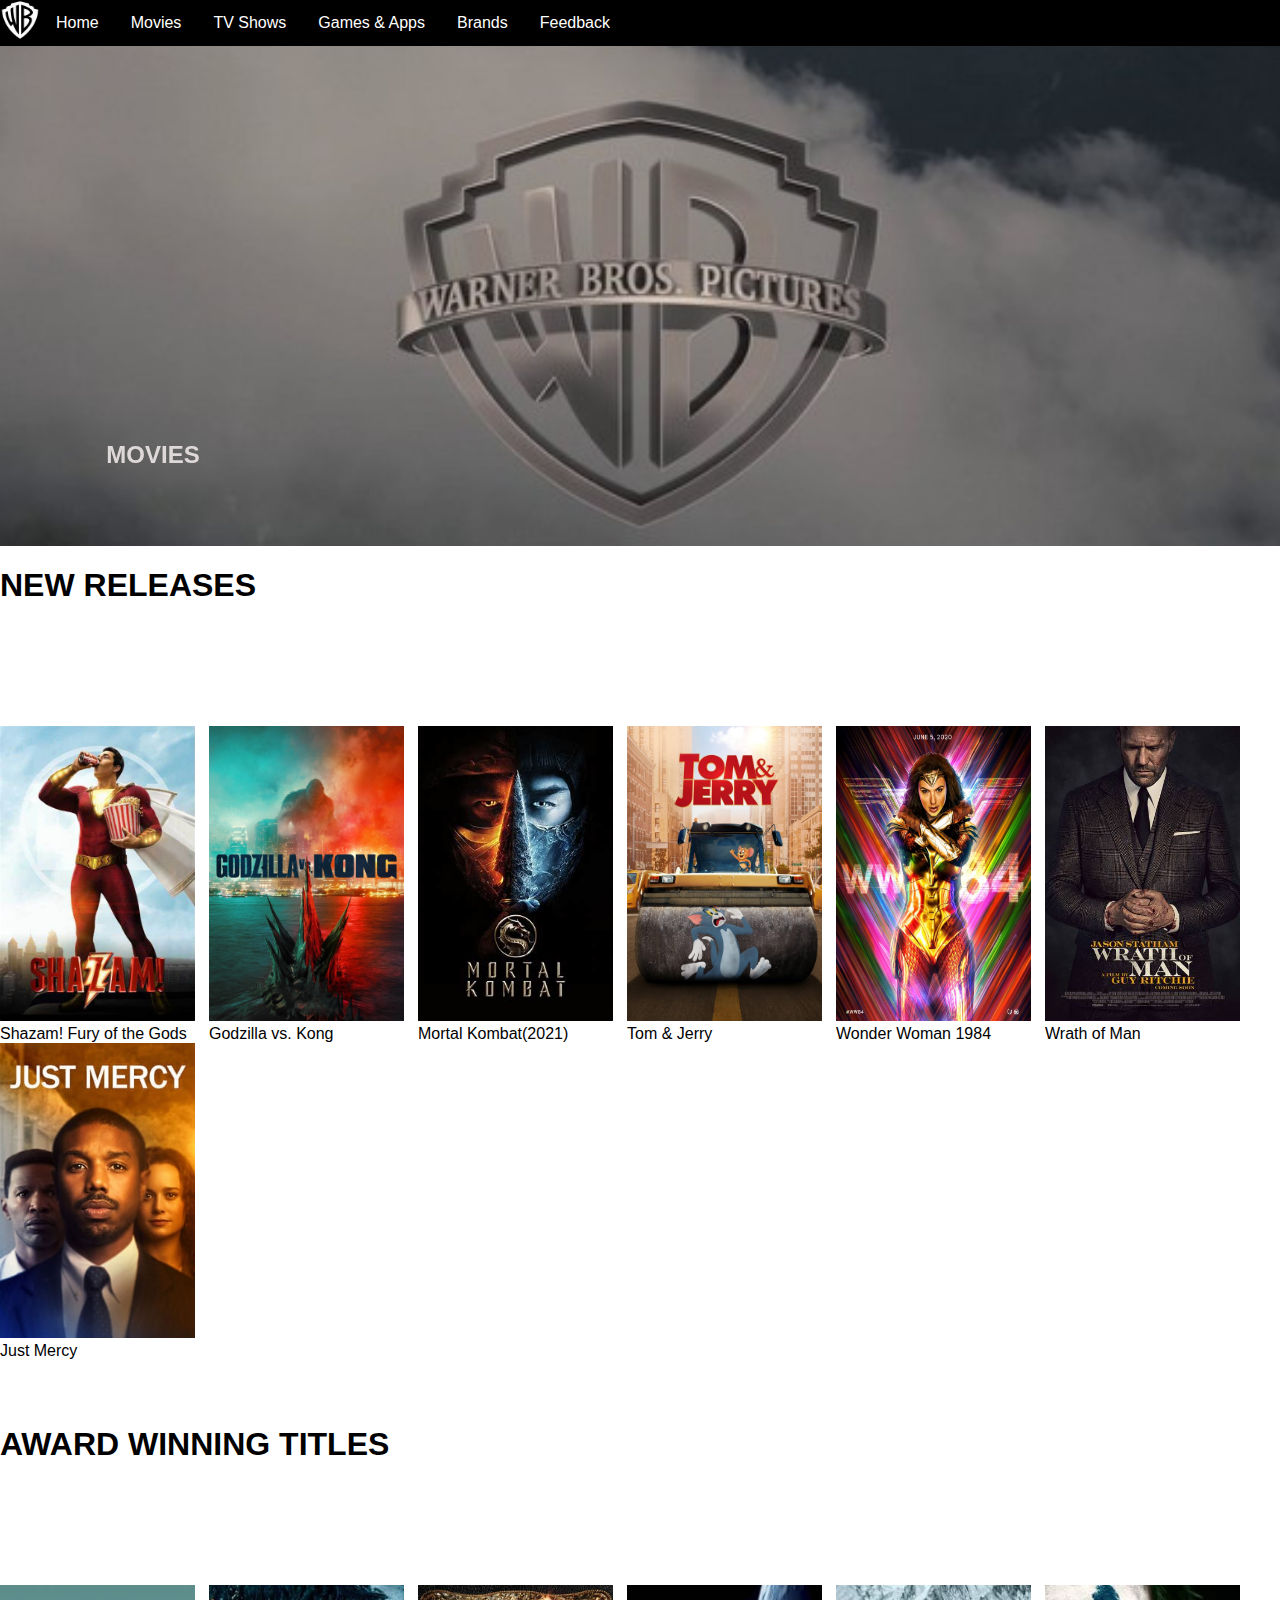
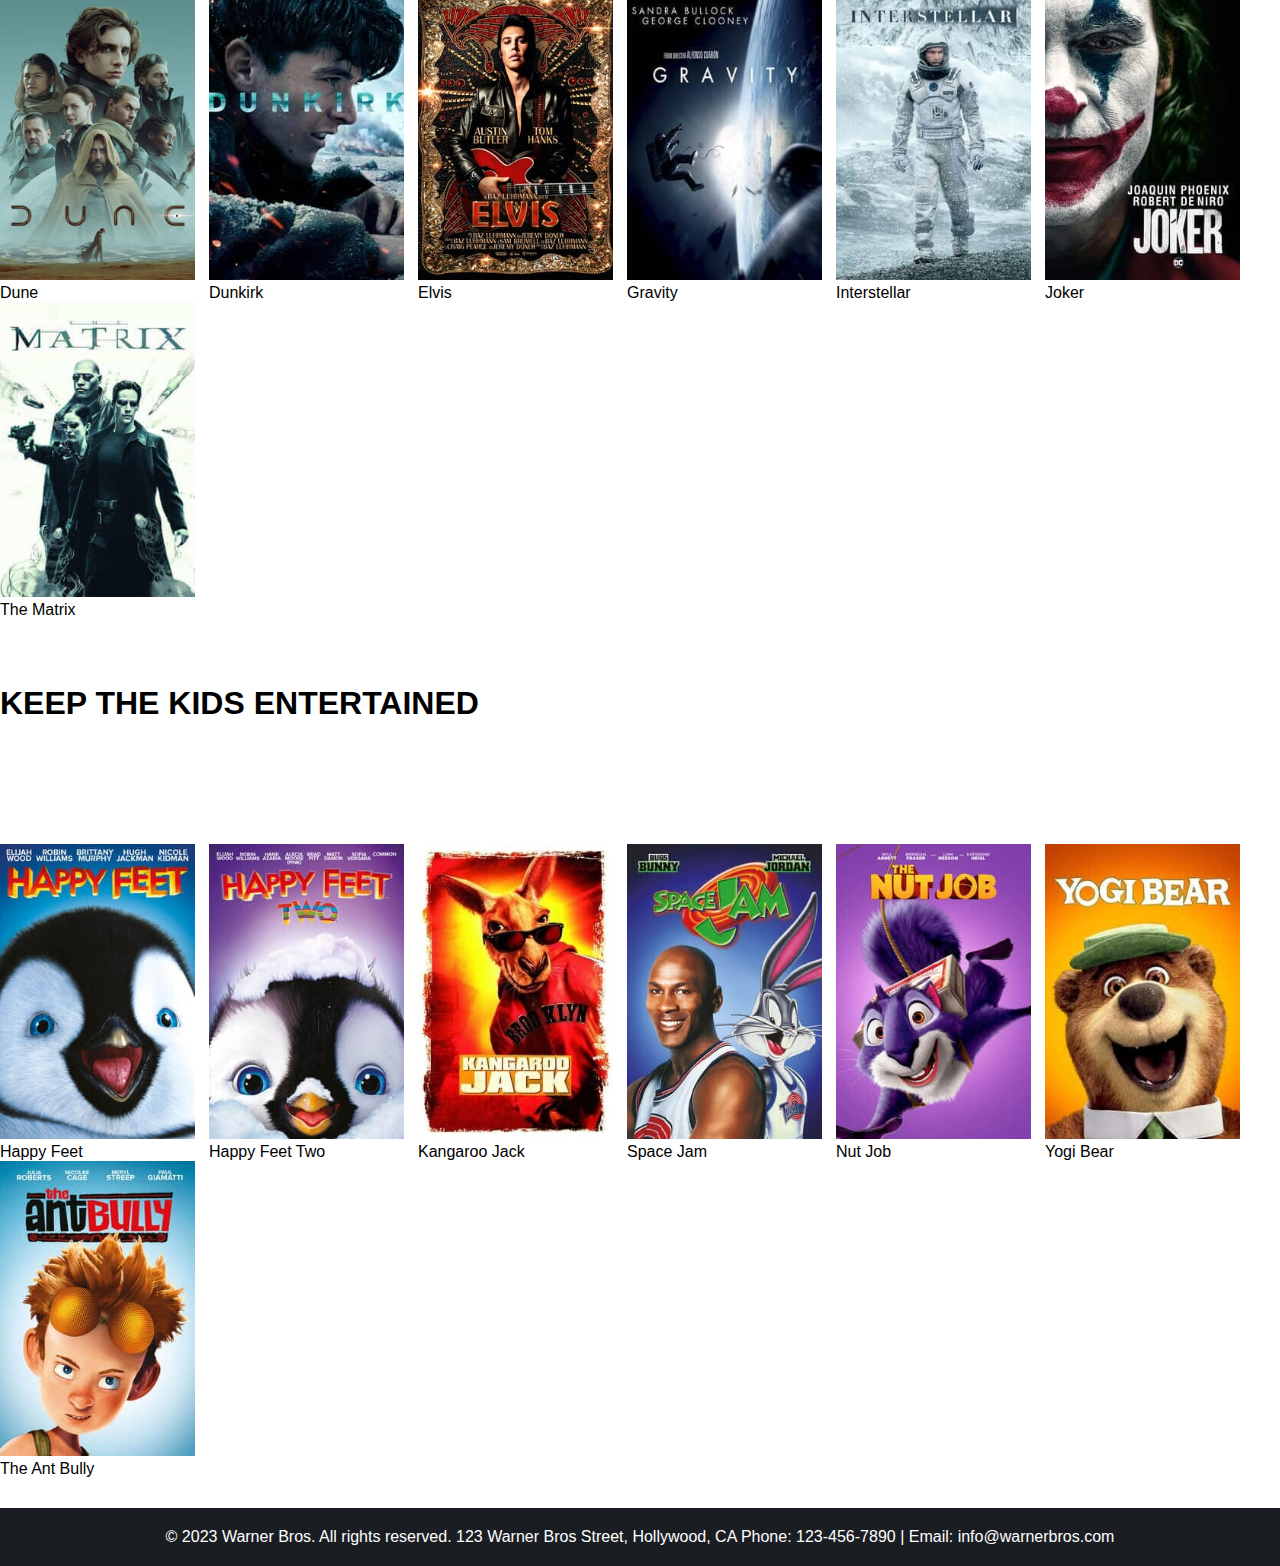
<file: movies.html>
<!DOCTYPE html>
<html>

<head>

  <meta name="viewport" content="width=device-width, initial-scale=1">
  <link rel="stylesheet" href="style.css">
  <link rel="shortcut icon" href="OIP.jpeg" type="image/x-icon">
  <title>Warner Bros</title>

</head>

<body>

    <header>
      <nav class="topnav">
        <ul>
          <a href="index.html"><img src="OIP.jpeg" alt="logo" width="40" height="40"></a>
          <li><a href="index.html">Home</a></li>
          <li><a href="movies.html">Movies</a></li>
          <li><a href="tv-shows.html">TV Shows</a></li>
          <li><a href="games.html">Games & Apps</a></li>
          <li><a href="brands.html">Brands</a></li>
          <li><a href="feedback.html">Feedback</a></li>
        </ul>
      </nav>
      </header>

      <div class="image-container">
        <img class="image" src="warnerbros__.jpg" alt="">
      </div>
     <div class="text-overlay">
        <h2>MOVIES</h2>
      </div>

      

       <h1>NEW RELEASES</h1>

       <section class="slideshow-container">
        <div class="slide">
          
          <div>
            <a href="shazam.html"><img src="movies/shazam.jpeg" alt="Shazam"></a>
            <div class="caption"><a href="shazam.html" style="text-decoration: none; color: black;">Shazam! Fury of the Gods</a></div>
          </div>
      

          <div>
           <img src="movies/godzilla.jpeg" alt="Godzilla vs. Kong">
            <div class="caption">Godzilla vs. Kong</div>
          </div>
      
          <div>
            <img src="movies/mortal-kombat.jpeg" alt="Mortal Kombat">
            <div class="caption">Mortal Kombat(2021)</div>
          </div>
      
          <div>
            <img src="movies/tom&jerry.jpeg" alt="Tom & Jerry">
            <div class="caption">Tom & Jerry</div>
          </div>
      
          <div>
            <img src="movies/wonder-woman.jpeg" alt="Wonder Woman">
            <div class="caption">Wonder Woman 1984</div>
          </div>
      
          <div>
            <img src="movies/wrath-of-man.jpeg" alt="Wrath of Men">
            <div class="caption">Wrath of Man</div>
          </div>

          <div>
            <img src="movies/just_mercy.jpg" alt="Just Mercy">
            <div class="caption">Just Mercy</div>
          </div>
        </div>
       </section>

      <h1 style="padding-top: 45px;">AWARD WINNING TITLES</h1>
      <section class="slideshow-container">
        <div class="slide">
          <div>
            <img src="movies/award-winning/dune.jpg" alt="Dune">
            <div class="caption">Dune</div>
          </div>
      
          <div>
            <img src="movies/award-winning/dunkirk.jpg" alt="Dunkirk">
            <div class="caption">Dunkirk</div>
          </div>
      
          <div>
            <img src="movies/award-winning/elvis.jpg" alt="Elvis">
            <div class="caption">Elvis</div>
          </div>
      
          <div>
            <img src="movies/award-winning/gravity.jpeg" alt="Gravity">
            <div class="caption">Gravity</div>
          </div>
      
          <div>
            <img src="movies/award-winning/interstellar.jpeg" alt="Interstellar">
            <div class="caption">Interstellar</div>
          </div>
      
          <div>
            <img src="movies/award-winning/joker.jpeg" alt="Joker">
            <div class="caption">Joker</div>
          </div>

          <div>
            <img src="movies/award-winning/the-matrix.jpeg" alt="The Matrix">
            <div class="caption">The Matrix</div>
          </div>
        </div>
      </section>


      <h1 style="padding-top: 45px;">KEEP THE KIDS ENTERTAINED</h1>
      <section class="slideshow-container">
        <div class="slide">
          <div>
            <img src="movies/kids/happy-feet.jpg" alt="Happy Feet">
            <div class="caption">Happy Feet</div>
          </div>
      
          <div>
            <img src="movies/kids/happy-feet-two.jpg" alt="Happy Feet Two">
            <div class="caption">Happy Feet Two</div>
          </div>
      
          <div>
            <img src="movies/kids/kangaroo-jack.jpg" alt="">
            <div class="caption">Kangaroo Jack</div>
          </div>
      
          <div>
            <img src="movies/kids/space-jam.jpg" alt="Space Jam">
            <div class="caption">Space Jam</div>
          </div>
      
          <div>
            <img src="movies/kids/the-nut-job.jpg" alt="Nut Job">
            <div class="caption">Nut Job</div>
          </div>
      
          <div>
            <img src="movies/kids/yogi-bear.jpeg" alt="Yogi Bear">
            <div class="caption">Yogi Bear</div>
          </div>

          <div>
            <img src="movies/kids/the-ant-bully.jpg" alt="The ant bully">
            <div class="caption">The Ant Bully</div>
          </div>
        </div>
      </section>

 

         <footer>
            <p>&copy; 2023 Warner Bros. All rights reserved.  123 Warner Bros Street, Hollywood, CA Phone: 123-456-7890 | Email: info@warnerbros.com</p>
          </footer>

</body>
</html>
</file>
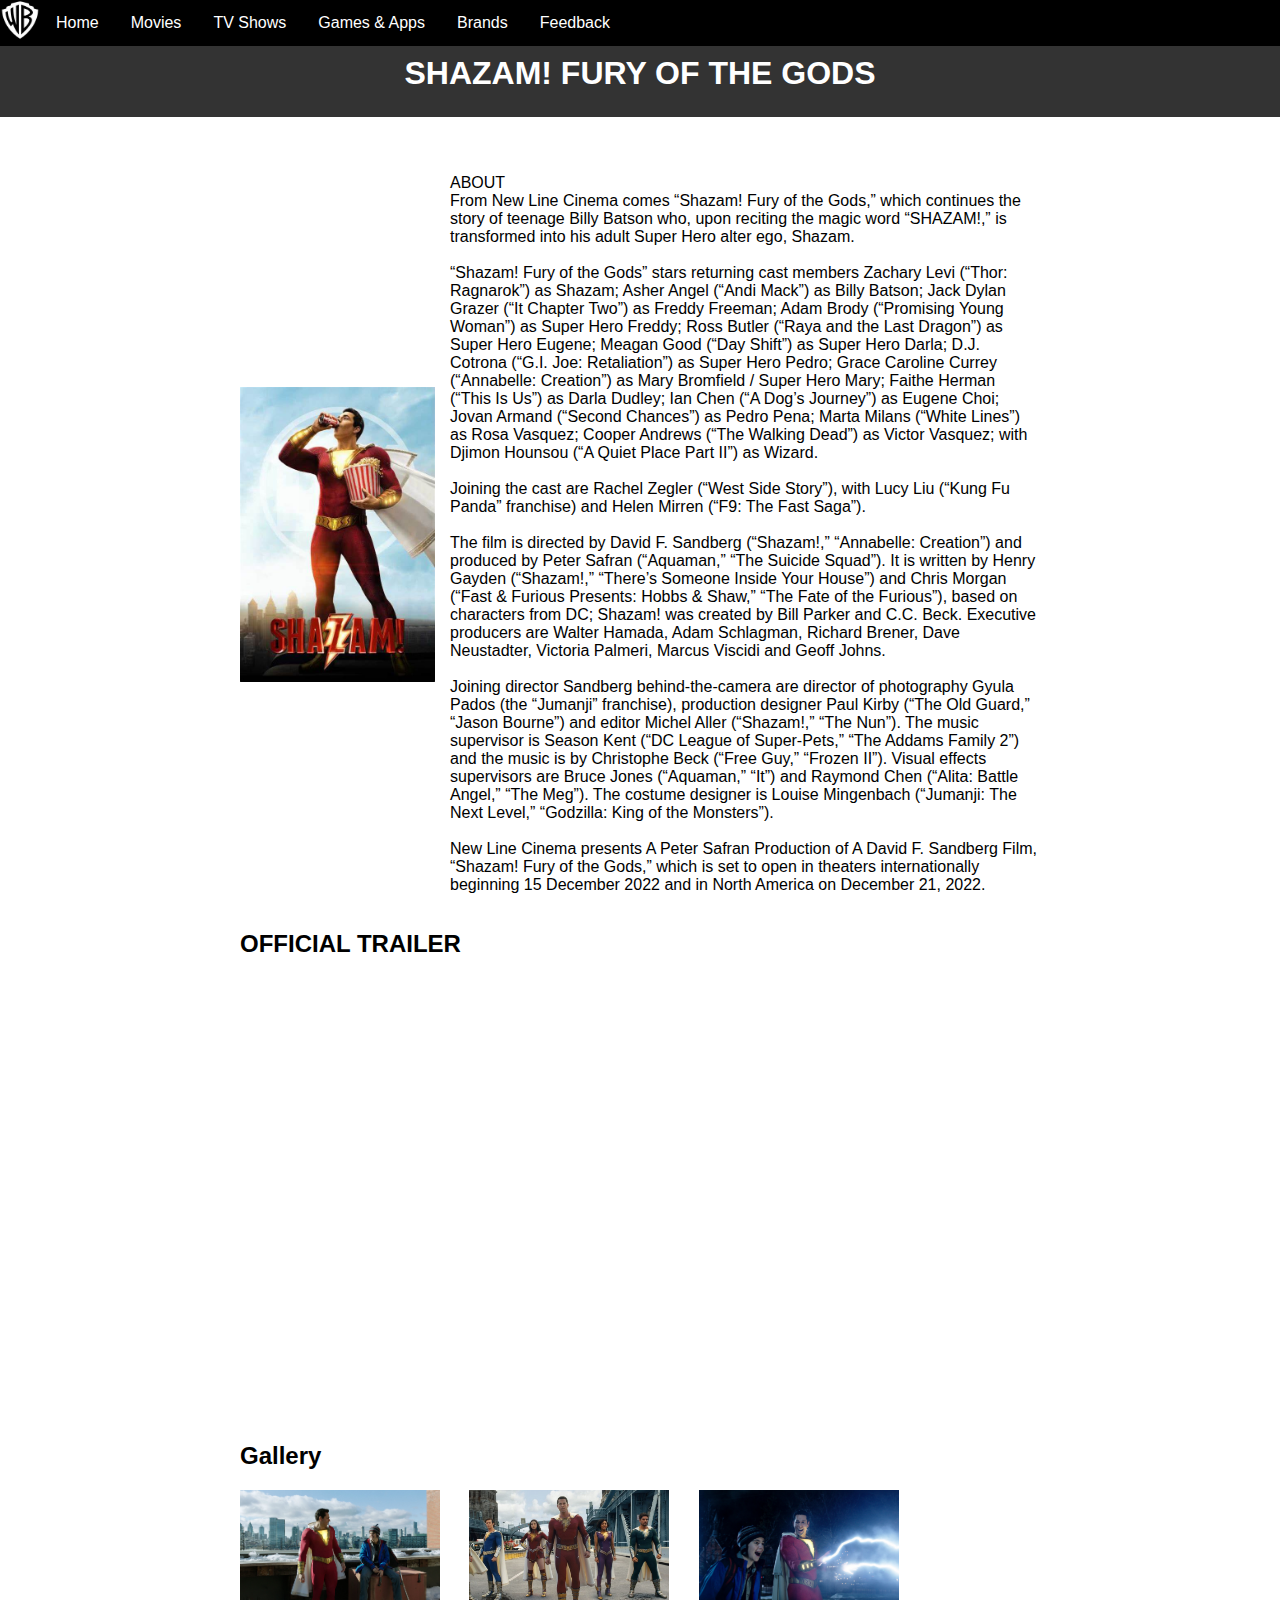
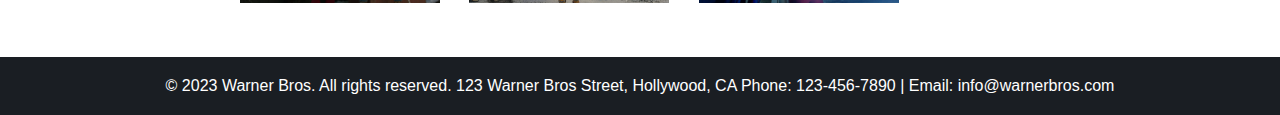
<file: shazam.html>
<!DOCTYPE html>
<html>

<head>

  <meta name="viewport" content="width=device-width, initial-scale=1">
  <link rel="stylesheet" href="style.css">
  <link rel="shortcut icon" href="OIP.jpeg" type="image/x-icon">
  <title>Warner Bros</title>
</head>

<body>

    <header>
      <nav class="topnav">
        <ul>
          <a href="index.html"><img src="OIP.jpeg" alt="logo" width="40" height="40"></a>
          <li><a href="index.html">Home</a></li>
          <li><a href="movies.html">Movies</a></li>
          <li><a href="tv-shows.html">TV Shows</a></li>
          <li><a href="games.html">Games & Apps</a></li>
          <li><a href="brands.html">Brands</a></li>
          <li><a href="feedback.html">Feedback</a></li>
        </ul>
      </nav>
      </header>

        <h1 class="about">SHAZAM! FURY OF THE GODS</h1>
      
      <div class="container">
        <div class="content">
          <img class ="aboutimages" src="movies/shazam.jpeg" alt="Shazam">
           <p>
            ABOUT <br>
           From New Line Cinema comes “Shazam! Fury of the Gods,” which continues the story of teenage Billy Batson who, upon reciting the magic word “SHAZAM!,” is transformed into his adult Super Hero alter ego, Shazam.
           <br><br>
           “Shazam! Fury of the Gods” stars returning cast members Zachary Levi (“Thor: Ragnarok”) as Shazam; Asher Angel (“Andi Mack”) as Billy Batson; Jack Dylan Grazer (“It Chapter Two”) as Freddy Freeman; Adam Brody (“Promising Young Woman”) as Super Hero Freddy; Ross Butler (“Raya and the Last Dragon”) as Super Hero Eugene; Meagan Good (“Day Shift”) as Super Hero Darla; D.J. Cotrona (“G.I. Joe: Retaliation”) as Super Hero Pedro; Grace Caroline Currey (“Annabelle: Creation”) as Mary Bromfield / Super Hero Mary; Faithe Herman (“This Is Us”) as Darla Dudley; Ian Chen (“A Dog’s Journey”) as Eugene Choi; Jovan Armand (“Second Chances”) as Pedro Pena; Marta Milans (“White Lines”) as Rosa Vasquez; Cooper Andrews (“The Walking Dead”) as Victor Vasquez; with Djimon Hounsou (“A Quiet Place Part II”) as Wizard.
           <br><br>
           Joining the cast are Rachel Zegler (“West Side Story”), with Lucy Liu (“Kung Fu Panda” franchise) and Helen Mirren (“F9: The Fast Saga”).
           <br><br>
           The film is directed by David F. Sandberg (“Shazam!,” “Annabelle: Creation”) and produced by Peter Safran (“Aquaman,” “The Suicide Squad”). It is written by Henry Gayden (“Shazam!,” “There’s Someone Inside Your House”) and Chris Morgan (“Fast & Furious Presents: Hobbs & Shaw,” “The Fate of the Furious”), based on characters from DC; Shazam! was created by Bill Parker and C.C. Beck. Executive producers are Walter Hamada, Adam Schlagman, Richard Brener, Dave Neustadter, Victoria Palmeri, Marcus Viscidi and Geoff Johns.
           <br><br>
           Joining director Sandberg behind-the-camera are director of photography Gyula Pados (the “Jumanji” franchise), production designer Paul Kirby (“The Old Guard,” “Jason Bourne”) and editor Michel Aller (“Shazam!,” “The Nun”). The music supervisor is Season Kent (“DC League of Super-Pets,” “The Addams Family 2”) and the music is by Christophe Beck (“Free Guy,” “Frozen II”). Visual effects supervisors are Bruce Jones (“Aquaman,” “It”) and Raymond Chen (“Alita: Battle Angel,” “The Meg”). The costume designer is Louise Mingenbach (“Jumanji: The Next Level,” “Godzilla: King of the Monsters”).
           <br><br>
           New Line Cinema presents A Peter Safran Production of A David F. Sandberg Film, “Shazam! Fury of the Gods,” which is set to open in theaters internationally beginning 15 December 2022 and in North America on December 21, 2022.
           </p>
         </div>

         <h2>OFFICIAL TRAILER</h2>
         <iframe width="483" height="270" src="https://www.youtube.com/embed/Zi88i4CpHe4" title="SHAZAM! FURY OF THE GODS - Official Trailer 1" frameborder="0" allow="accelerometer; autoplay; clipboard-write; encrypted-media; gyroscope; picture-in-picture; web-share" allowfullscreen></iframe>

         
        <div class="gallery">
          <h2>Gallery</h2>
          
          <div class="image-wrapper">
            <img src="movies/shazam-img1.jpeg" alt="Image 1">
          </div>
          <div class="image-wrapper">
            <img src="movies/shazam-img4.jpeg" alt="Image 2">
          </div>
          <div class="image-wrapper">
            <img src="movies/shazam-img3.jpg" alt="Image 3">
          </div>
        </div>
      </div>

      <footer>
        <p>&copy; 2023 Warner Bros. All rights reserved.  123 Warner Bros Street, Hollywood, CA Phone: 123-456-7890 | Email: info@warnerbros.com</p>
      </footer>

</body>
</html>
</file>
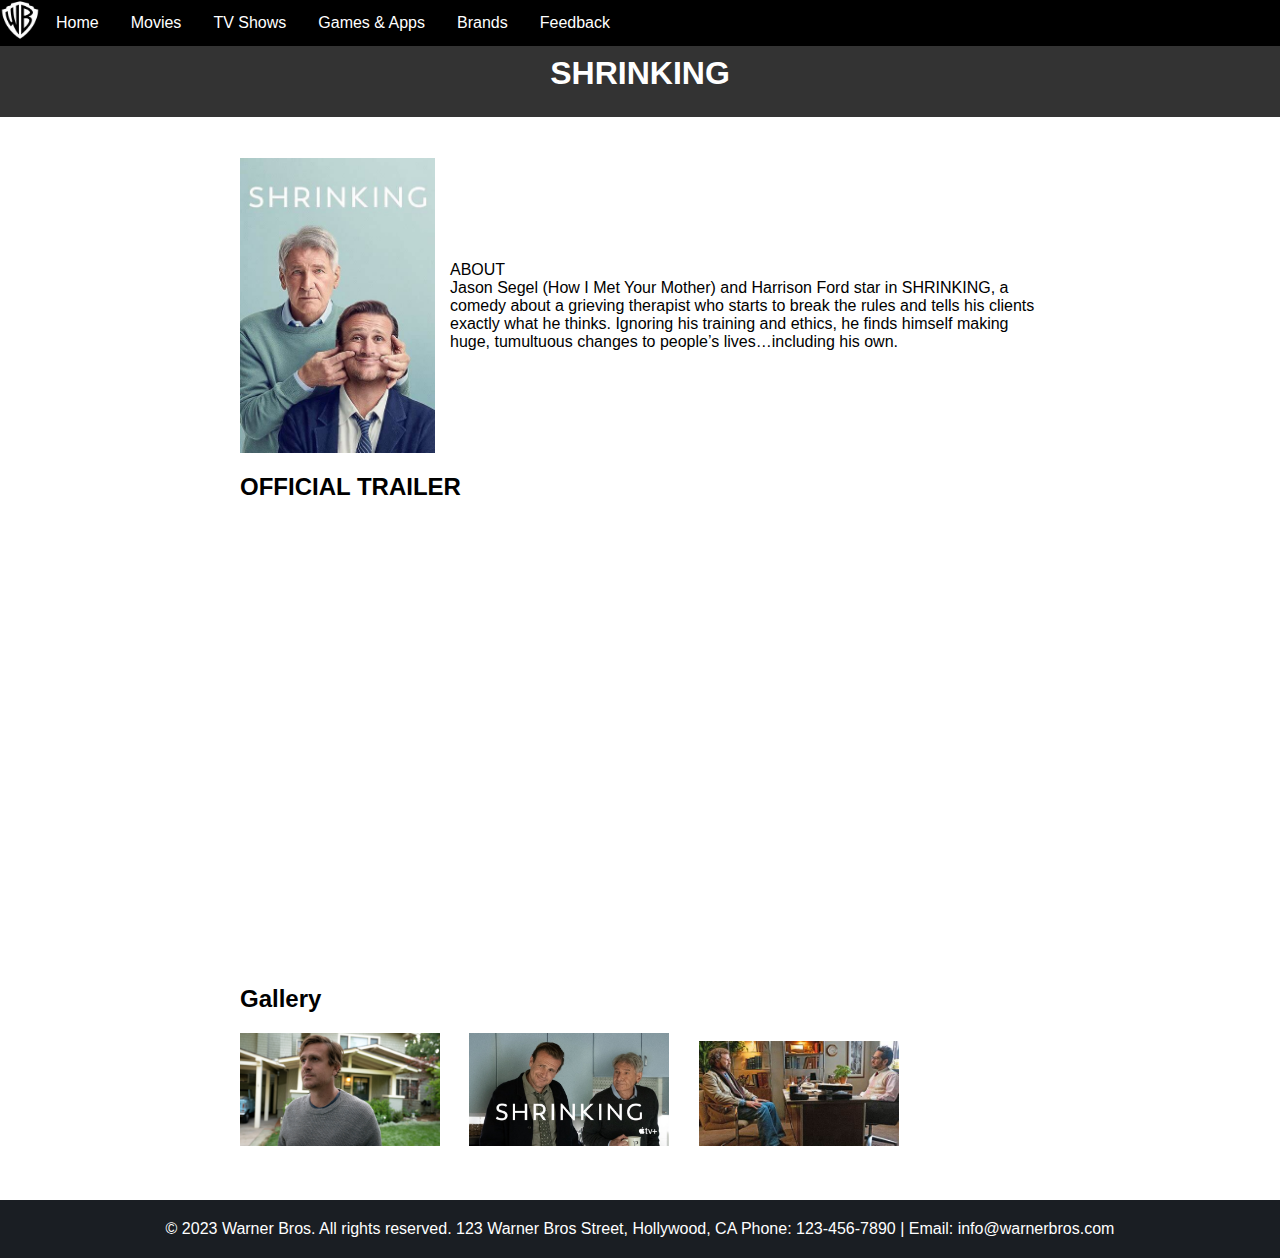
<file: shrinking.html>
<!DOCTYPE html>
<html>

<head>

  <meta name="viewport" content="width=device-width, initial-scale=1">
  <link rel="stylesheet" href="style.css">
  <link rel="shortcut icon" href="OIP.jpeg" type="image/x-icon">
  <title>Warner Bros</title>
</head>

<body>

    <header>
      <nav class="topnav">
        <ul>
          <a href="index.html"><img src="OIP.jpeg" alt="logo" width="40" height="40"></a>
          <li><a href="index.html">Home</a></li>
          <li><a href="movies.html">Movies</a></li>
          <li><a href="tv-shows.html">TV Shows</a></li>
          <li><a href="games.html">Games & Apps</a></li>
          <li><a href="brands.html">Brands</a></li>
          <li><a href="feedback.html">Feedback</a></li>
        </ul>
      </nav>
      </header>

      
        <h1 class="about">SHRINKING</h1>
      

      <div class="container">
        <div class="content">
          <img class="aboutimages" src="tv-shows/shrinking.jpeg" alt="Shrinking">
          <p>
            ABOUT <br>
            Jason Segel (How I Met Your Mother) and Harrison Ford star in SHRINKING, a comedy about a grieving therapist who starts to break the rules and tells his clients exactly what he thinks. Ignoring his training and ethics, he finds himself making huge, tumultuous changes to people’s lives…including his own.
          </p>
         </div>

         <h2>OFFICIAL TRAILER</h2>
        
         <iframe width="560" height="315" src="https://www.youtube.com/embed/YjHfjQDWl1A" title="YouTube video player" frameborder="0" allow="accelerometer; autoplay; clipboard-write; encrypted-media; gyroscope; picture-in-picture; web-share" allowfullscreen></iframe>


         
        <div class="gallery">
          <h2>Gallery</h2>
          
          <div class="image-wrapper">
            <img src="tv-shows/s-img1.jpeg" alt="Image 1">
          </div>
          <div class="image-wrapper">
            <img src="tv-shows/s-img2.jpeg" alt="Image 2">
          </div>
          <div class="image-wrapper">
            <img src="tv-shows/s-img3.jpeg" alt="Image 3">
          </div>
        </div>
      </div>

      <footer>
        <p>&copy; 2023 Warner Bros. All rights reserved.  123 Warner Bros Street, Hollywood, CA Phone: 123-456-7890 | Email: info@warnerbros.com</p>
      </footer>

</body>
</html>
</file>
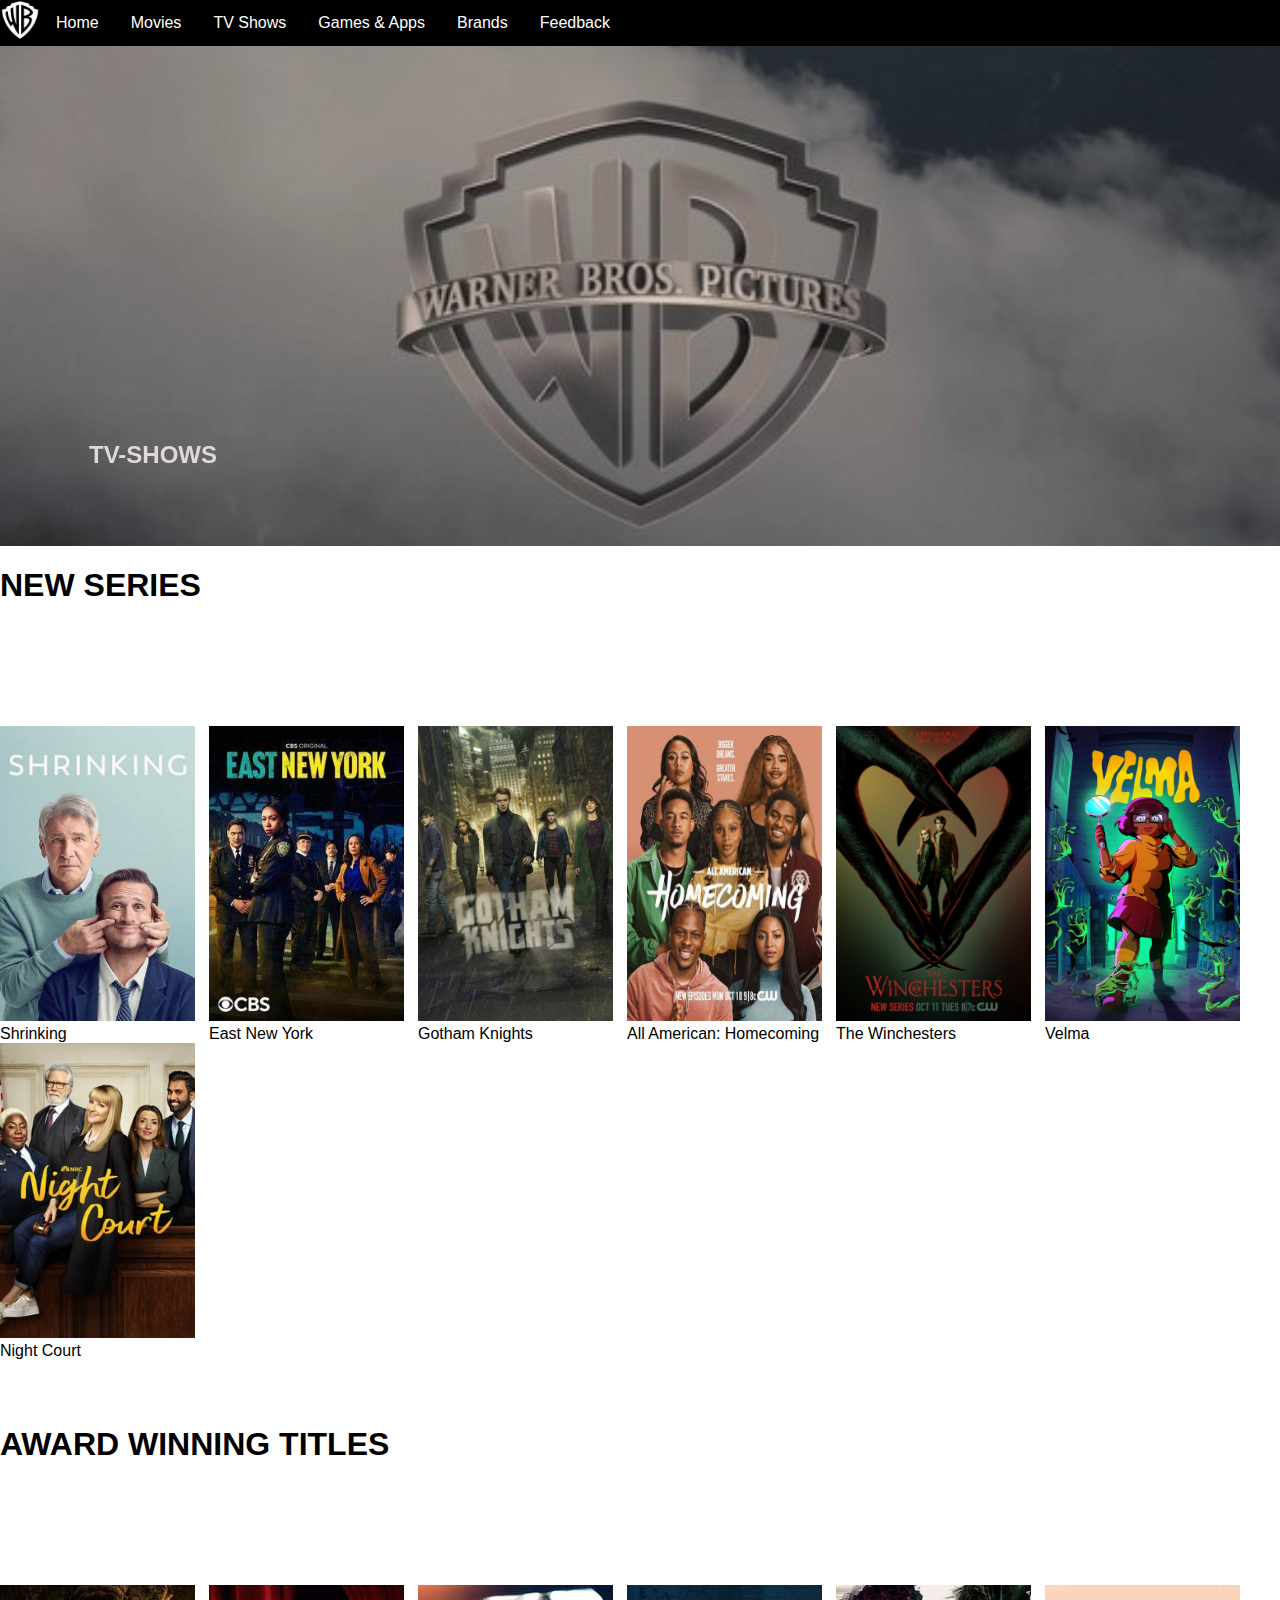
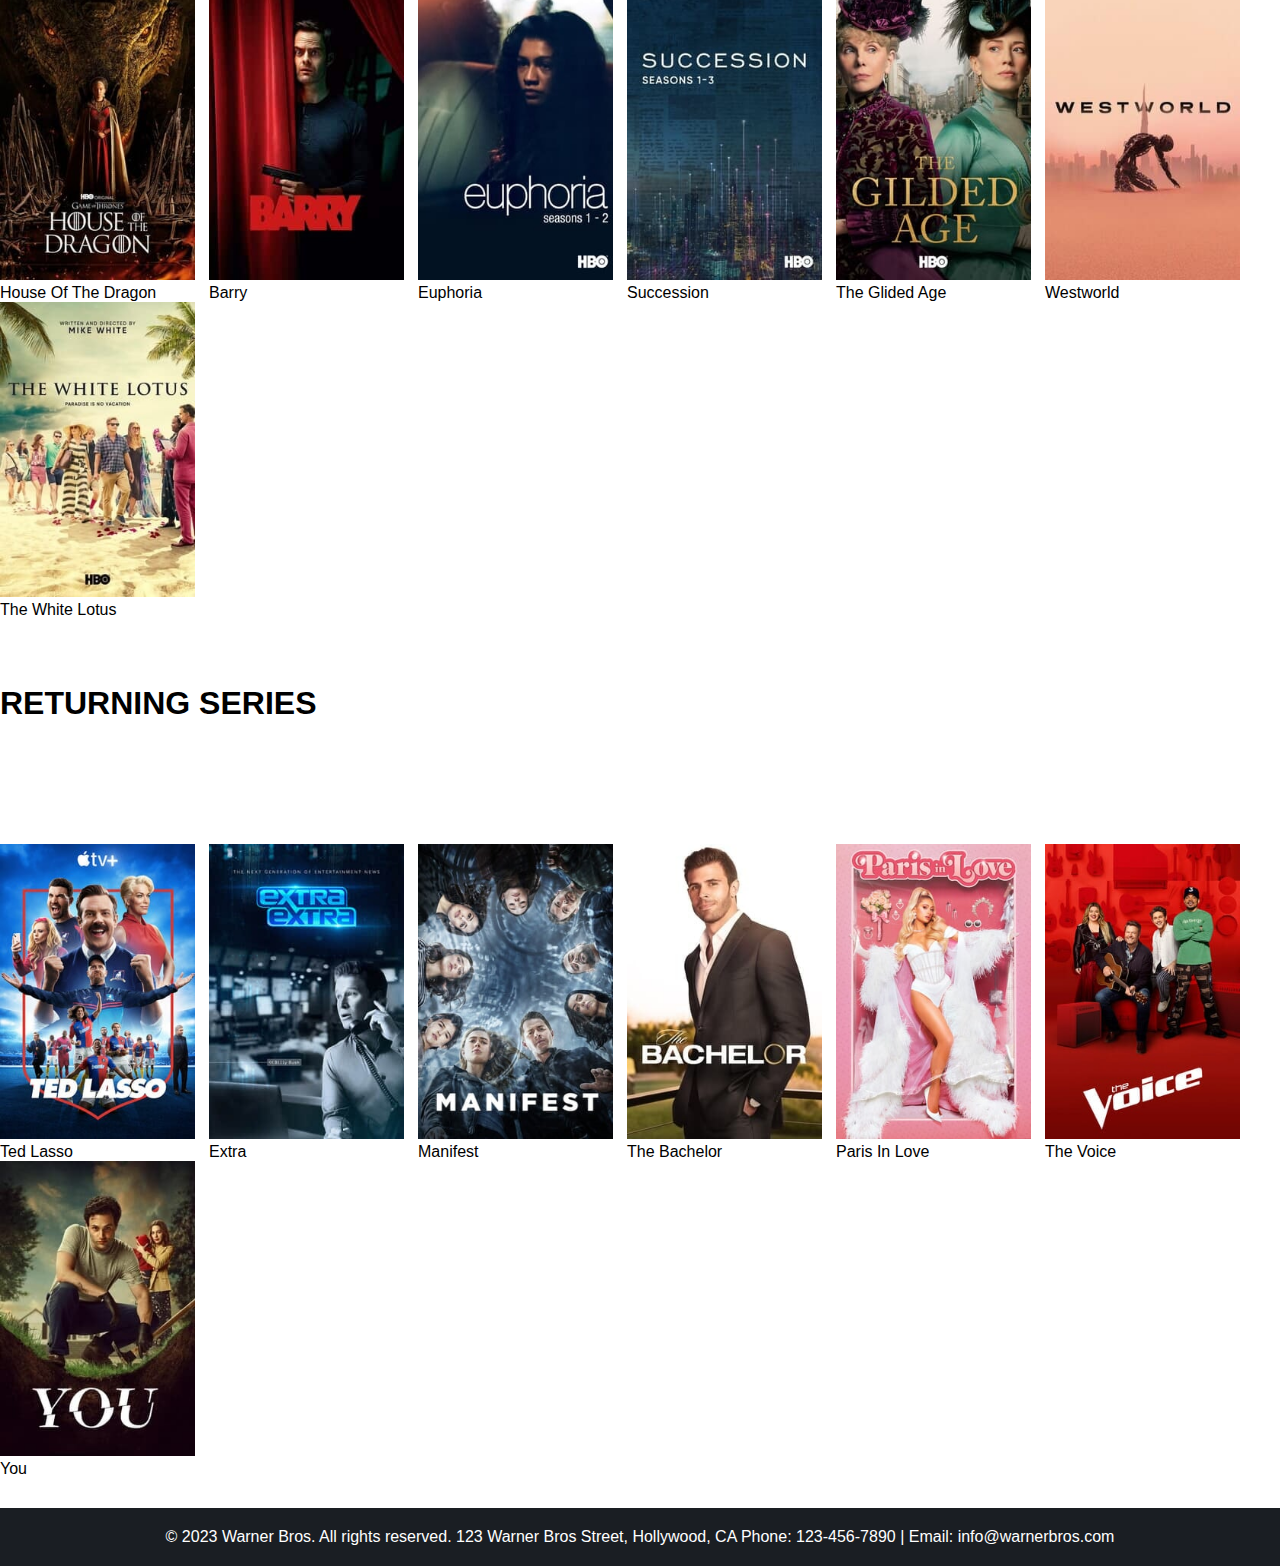
<file: tv-shows.html>
<!DOCTYPE html>
<html>
<head>
  <meta name="viewport" content="width=device-width, initial-scale=1">
  <link rel="stylesheet" href="style.css">
  <link rel="shortcut icon" href="OIP.jpeg" type="image/x-icon">
  <title>Warner Bros</title>
 
</head>
<body>
  <header>
    <nav class="topnav">
      <ul>
        <a href="index.html"><img src="OIP.jpeg" alt="logo" width="40" height="40"></a>
        <li><a href="index.html">Home</a></li>
        <li><a href="movies.html">Movies</a></li>
        <li><a href="tv-shows.html">TV Shows</a></li>
        <li><a href="games.html">Games & Apps</a></li>
        <li><a href="brands.html">Brands</a></li>
        <li><a href="feedback.html">Feedback</a></li>
      </ul>
    </nav>
  </header>

  <div class="image-container">
    <img class="image" src="warnerbros__.jpg" alt="">
  </div>
  <div class="text-overlay">
    <h2>TV-SHOWS</h2>
  </div>

  <h1>NEW SERIES</h1>

  
  <section class="slideshow-container">
    <div class="slide">
      <div>
        <a href="shrinking.html"><img src="tv-shows/shrinking.jpeg" alt="Shrinking"></a>
        <div class="caption"><a href="shrinking.html" style="text-decoration: none; color: black;">Shrinking</a></div>
      </div>

      <div>
        <img src="tv-shows/east-new-york.jpeg" alt="East New York">
        <div class="caption">East New York</div>
      </div>
  
      <div>
        <img src="tv-shows/gotham-knights.jpeg" alt="Gotham Knights">
        <div class="caption">Gotham Knights</div>
      </div>

      <div>
        <img src="tv-shows/all-american.jpeg" alt="All American: Homecoming">
        <div class="caption">All American: Homecoming</div>
      </div>
  
      <div>
        <img src="tv-shows/the-winchesters-poster.jpg" alt="The Winchesters">
        <div class="caption">The Winchesters</div>
      </div>
  
      <div>
        <img src="tv-shows/velma.jpeg" alt="Velma">
        <div class="caption">Velma</div>
      </div>

      <div>
        <img src="tv-shows/night-court.jpg" alt="Night Court">
        <div class="caption">Night Court</div>
      </div>
    </div>
  </section>

  <h1 style="padding-top: 45px; ">AWARD WINNING TITLES</h1>
  <section class="slideshow-container">
    <div class="slide">
      <div>
        <img src="tv-shows/award-wining/house-of-the-dragon.jpeg" alt="House Of The Dragon">
        <div class="caption">House Of The Dragon</div>
      </div>

      <div>
        <img src="tv-shows/award-wining/barry.jpg" alt="Barry">
        <div class="caption">Barry</div>
      </div>

      <div>
        <img src="tv-shows/award-wining/euphoria.jpeg" alt="Euphoria">
        <div class="caption">Euphoria</div>
      </div>
  
      <div>
        <img src="tv-shows/award-wining/succession.jpeg" alt="Succession">
        <div class="caption">Succession</div>
      </div>
  
      <div>
        <img src="tv-shows/award-wining/the-glided-age.jpeg" alt="The Glided Age">
        <div class="caption">The Glided Age</div>
      </div>
  
      <div>
        <img src="tv-shows/award-wining/westworld.jpg" alt="Westworld">
        <div class="caption">Westworld</div>
      </div>

      <div>
        <img src="tv-shows/award-wining/the-white-lotus.jpeg" alt="The White Lotus">
        <div class="caption">The White Lotus</div>
      </div>
    </div>
  </section>

  <h1 style="padding-top: 45px; ">RETURNING SERIES</h1>
  <section class="slideshow-container">
    <div class="slide">
      <div>
        <img src="tv-shows/returning/ted-lasso.jpg" alt="Ted Lasso">
        <div class="caption">Ted Lasso</div>
      </div>

      <div>
        <img src="tv-shows/returning/extra.jpg" alt="Extra">
        <div class="caption">Extra</div>
      </div>
  
      <div>
        <img src="tv-shows/returning/manifest.jpg" alt="Manifest">
        <div class="caption">Manifest</div>
      </div>

      <div>
        <img src="tv-shows/returning/the-bachelor.jpeg" alt="The Bachelor">
        <div class="caption">The Bachelor</div>
      </div>
  
      <div>
        <img src="tv-shows/returning/paris-in-love.jpg" alt="Paris In Love">
        <div class="caption">Paris In Love</div>
      </div>
  
      <div>
        <img src="tv-shows/returning/the-voice.jpg" alt="The Voice">
        <div class="caption">The Voice</div>
      </div>

      <div>
        <img src="tv-shows/returning/you.jpg" alt="You">
        <div class="caption">You</div>
      </div>
    </div>
  </section>

  




  <footer>
    <p>&copy; 2023 Warner Bros. All rights reserved.  123 Warner Bros Street, Hollywood, CA Phone: 123-456-7890 | Email: info@warnerbros.com</p>
  </footer>
  
</body>
</html>
</file>
<file: style.css>
body {
    margin: 0;
    padding: 0;
    font-family: Arial, sans-serif;
  }
  

.topnav {
    position: fixed;
    top: 0;
    left: 0;
    width: 100%;
    background-color: black;
    overflow: hidden;
    display: flex; /* Use flexbox */
    justify-content: space-between; /* Spread items evenly */
  }
  
.topnav ul {
    list-style-type: none;
    margin: 0;
    padding: 0;
    display: flex; /* Use flexbox */

  }

.topnav li a {
    display: block;
    color: white;
    text-align: center;
    padding: 14px 16px;
    text-decoration: none;
  }
  
.topnav li a:hover {
    background-color: #333;
  }
  
  
  .image-container {
    display: flex;
    justify-content: center;
    align-items: center;
    width: 100%;
    height: 500px;
    padding-top: 46px;
  }
  
  .image {
    padding-bottom: 100px;
    width: 120%;
    object-fit: cover;
    height: 120%;
  }
  
.text-overlay {
    position: absolute;
    top: 50%;
    left: 10%;
    transform: translate(-50%, -50%);
    text-align: center;
    color: #dfd8d8;
  }
  
.text-overlay h2 {
    font-size: 24px;
    margin-bottom: 10px;
    margin-left: 50px;
  }


.slideshow-container {
    position: static;
    width: 100%;
   /* max-width: 800px;*/
    margin: 0 auto;
    overflow: hidden;
    padding-top: 100px;
  }
  
.slide {
    display: flex;
    justify-content: flex-start;
    transition: transform 0.5s;
    flex-wrap: wrap;
  }
  
.slide img {
    width: 195px;
    height: 295px;
    margin-right: 14px;
    transition: transform 0.3s;

  }

 /* .slide  img:hover {
    transform: scale(1.1);
  }*/
  
  .slide2 {
    display: flex;
    justify-content: flex-start;
    transition: transform 0.5s;
    flex-wrap: wrap;
  }
  .slide2 img {
    width: 210px;
    height: 210px;
    margin-right: 14px;
    transition: transform 0.3s;
  }
  /*.slide2 img:hover {
    transform: scale(1.1);
  }*/
 
.slide caption {
    display: flex;
    justify-content: center;
    align-items: center;
    width: 200px;
    height: 40px;
    background-color: rgba(0, 0, 0, 0.7);
    color: #fff;
    font-size: 14px;
    position: absolute;
    bottom: 0;
    opacity: 0;
    transition: opacity 0.3s;
    text-align: center;
    margin-bottom: 100px;
  }


  .about {
    background-color: #333;
    color: #fff;
    padding: 25px;
    text-align: center;
    width: 100%; /* Set the width to 100% to adjust to different devices */
    max-width: 100%; /* Ensure the section does not exceed the device width */
    margin-top: 30px;
    box-sizing: border-box; /* Include padding in the width calculation */
  }
  
  .container {
    max-width: 800px;
    margin: 20px auto;
    padding: 20px;
  }
  
  .content {
    display: flex;
    align-items: center;
  }
  
   .aboutimages{
    margin-right: 15px;
    width: 195px;
    height: 295px;

  }
  .image-wrapper img {
    max-width: 200px;
    margin-right: 15px;
  }
  
  .gallery {
    margin-top: 40px;
  }
  
  .image-wrapper {
    display: inline-block;
    margin-right: 10px;
  }
  
  iframe {
        width: 100%;
        height: 400px;
        margin-top: 20px;
      }



  footer{
    position: static;
    left: 0;
    bottom: 0px;
    width: 100%;
    background-color:#1A1E23;
    color: white;
    /*padding: 10px;*/
    text-align: center;
    margin-top: 30px;
    padding-top: 20px;
    padding-bottom: 20px;
  }
  
footer p{
    margin: 0;
  }
  
@media screen and (max-width: 600px) {
    .topnav li {
      float: none;
    }

    .topnav li a {
        padding: 10px;
      }
  }
</file>
